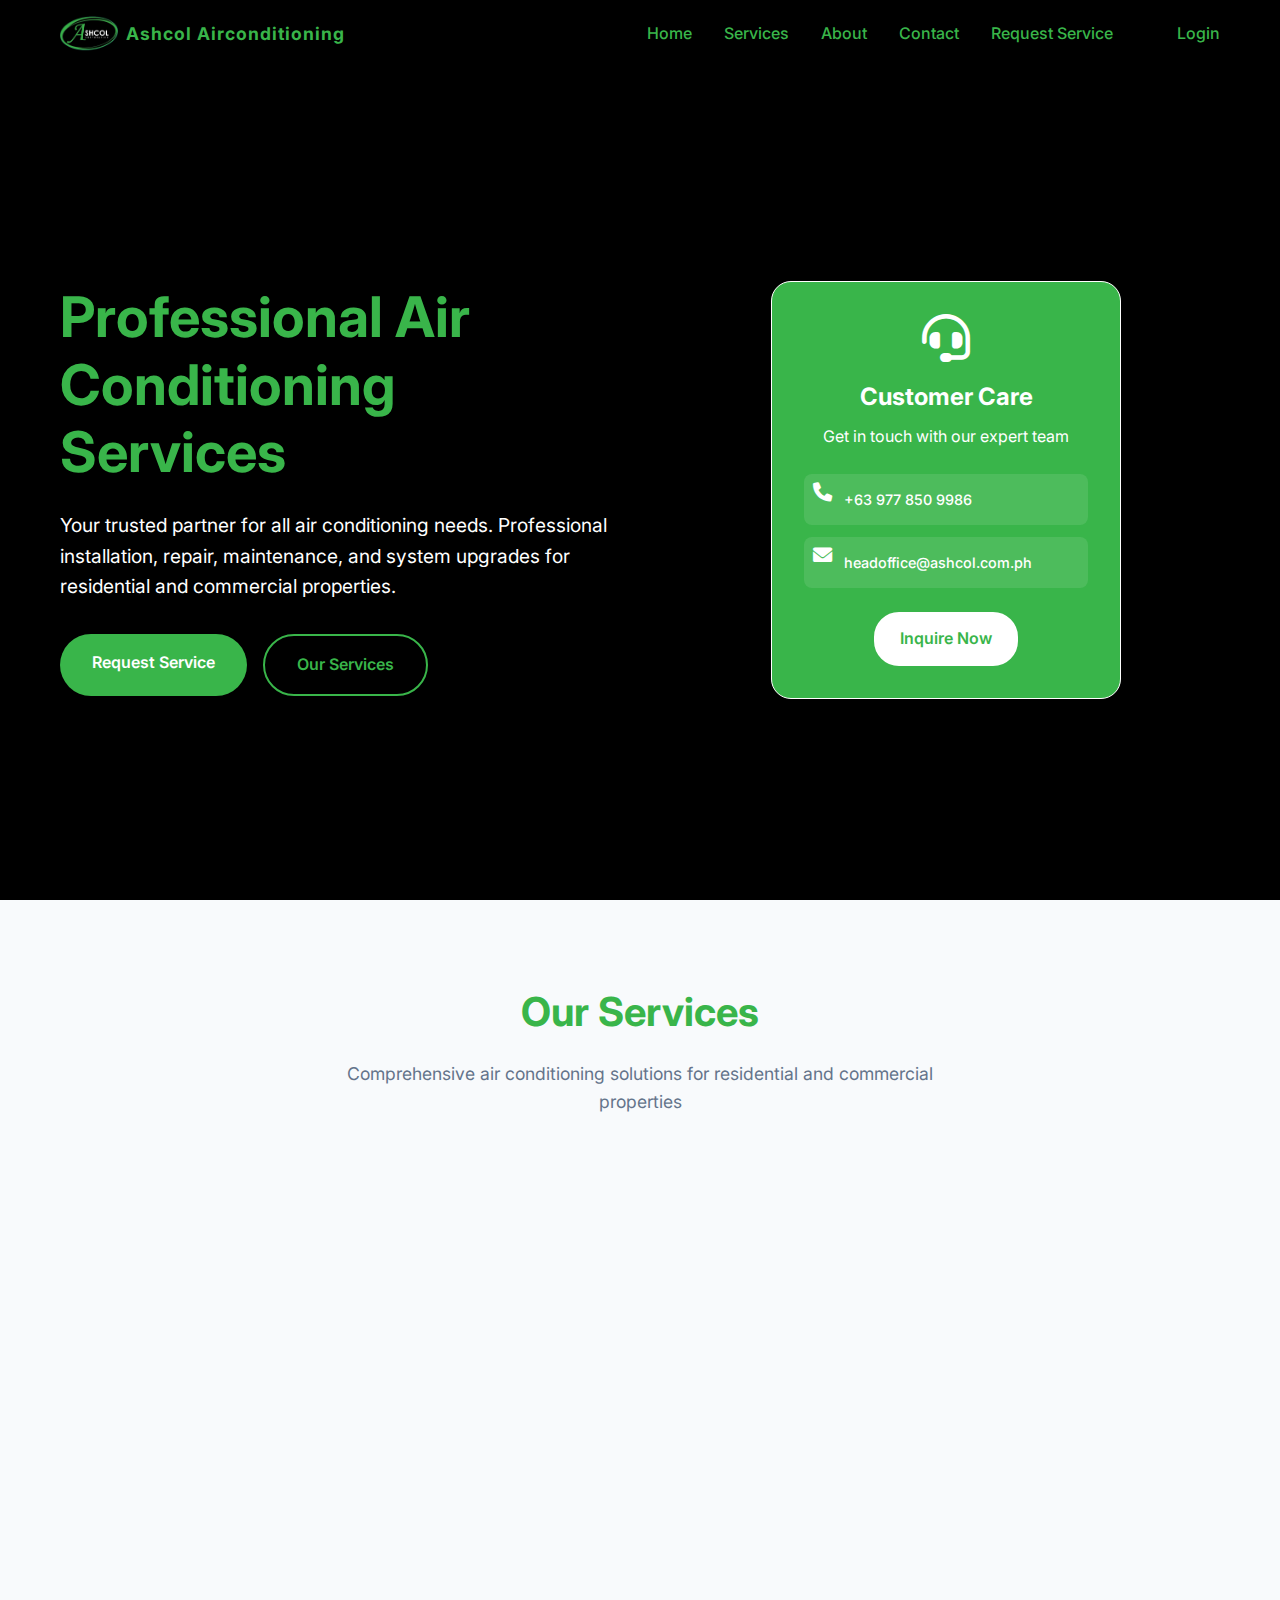
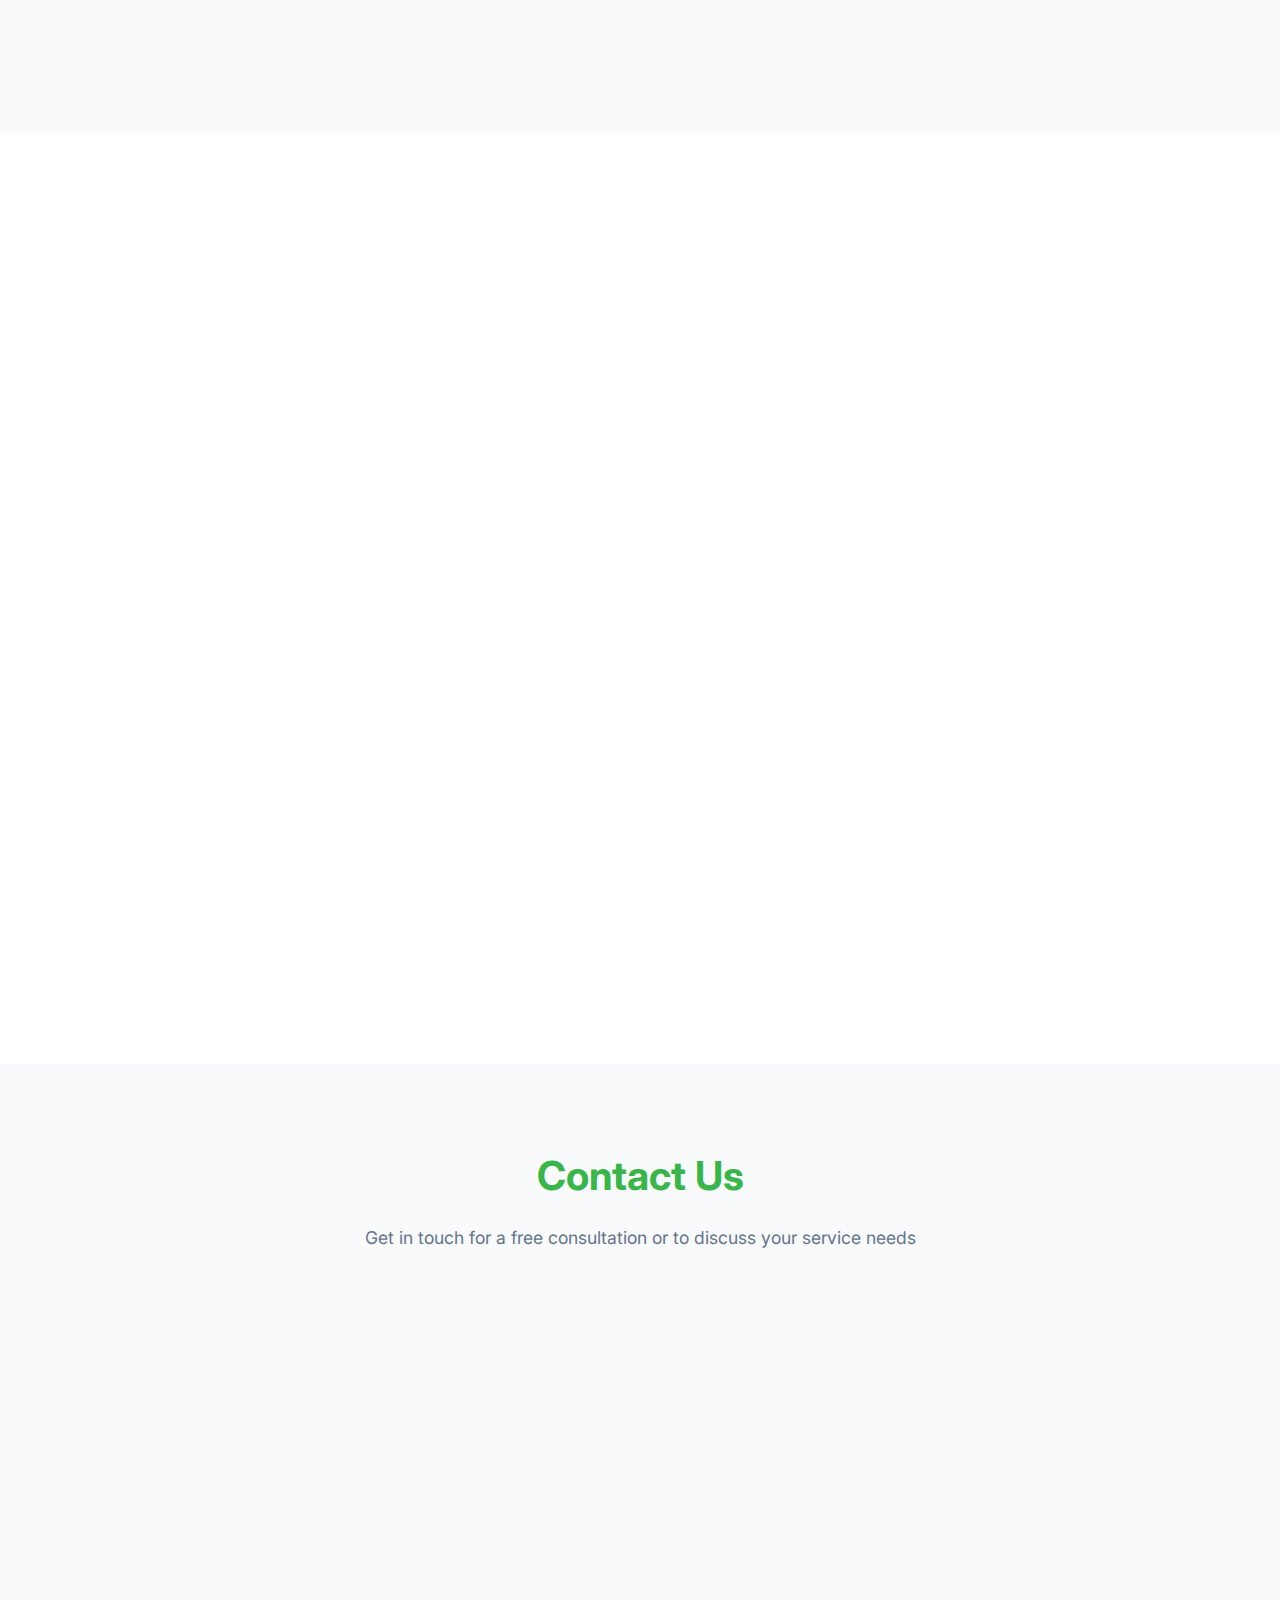
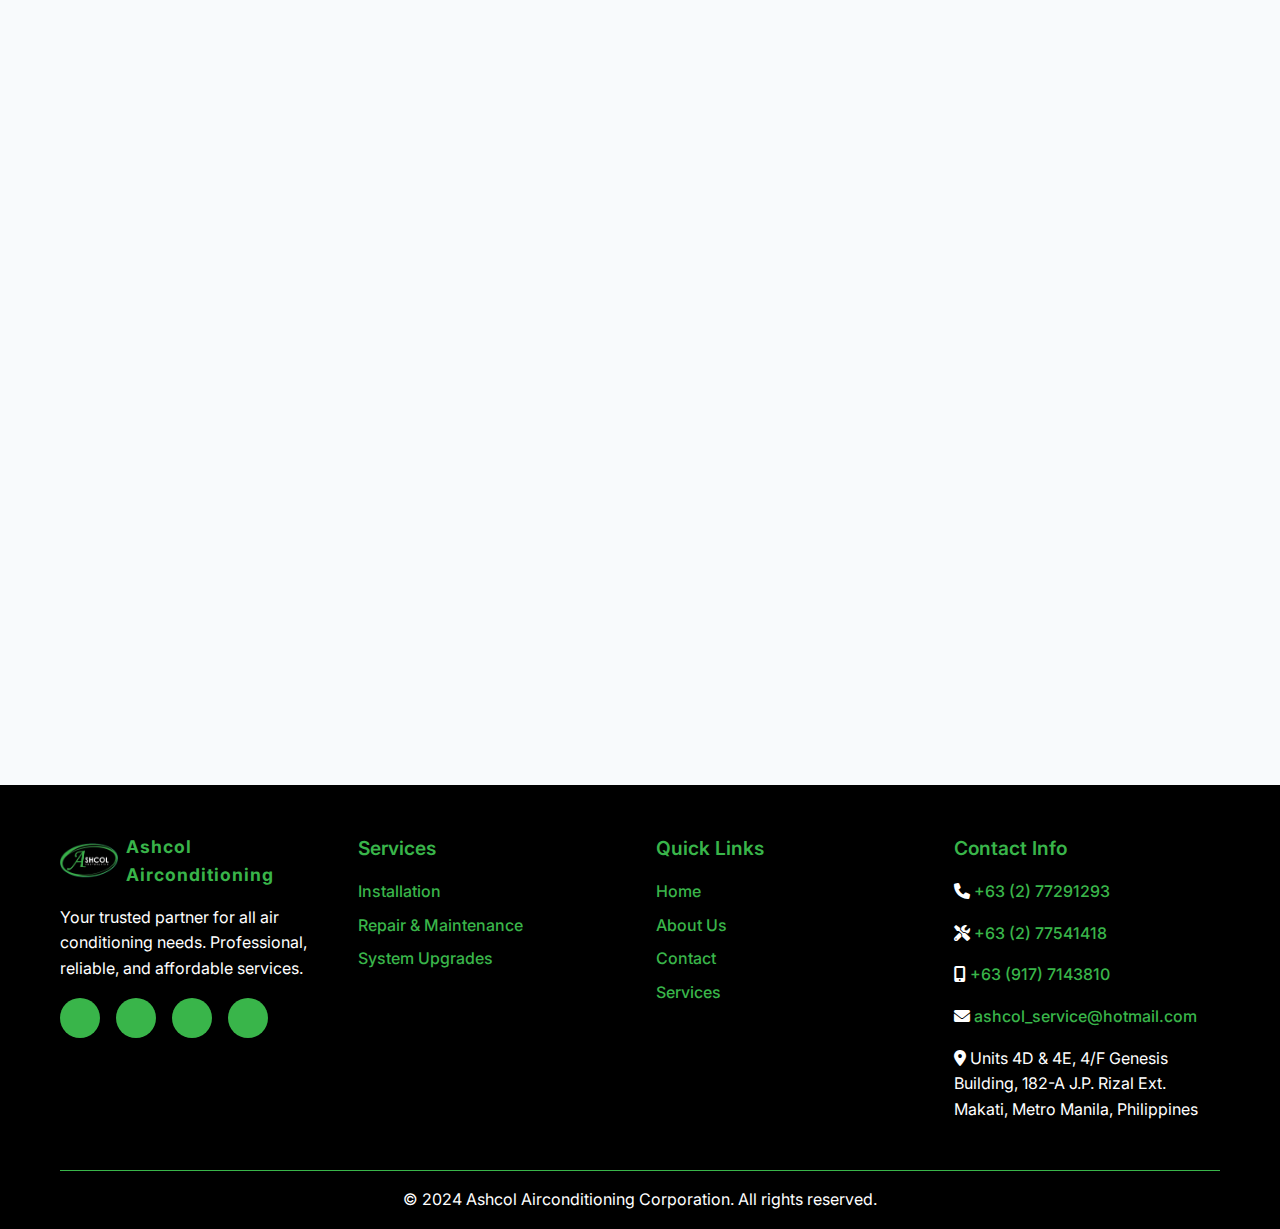
<file: index.html>
<!DOCTYPE html>
<html lang="en">
<head>
    <meta charset="UTF-8">
    <meta name="viewport" content="width=device-width, initial-scale=1.0">
    <title>Ashcol Airconditioning Corporation - Professional AC Services</title>
    
    <!-- SEO Meta Tags -->
    <meta name="description" content="Professional air conditioning services including installation, repair, and maintenance. 24/7 availability for all your AC needs.">
    <meta name="keywords" content="air conditioning, AC repair, AC installation, HVAC services, emergency AC service, air conditioning maintenance">
    <meta name="author" content="Ashcol Airconditioning Corporation">
    
    <!-- Open Graph Meta Tags -->
    <meta property="og:title" content="Ashcol Airconditioning Corporation - Professional AC Services">
    <meta property="og:description" content="Professional air conditioning services including installation, repair, and maintenance. 24/7 availability for all your AC needs.">
    <meta property="og:type" content="website">
    <meta property="og:url" content="https://ashcolac.com">
    <meta property="og:image" content="https://ashcolac.com/og-image.jpg">
    
    <!-- Twitter Card Meta Tags -->
    <meta name="twitter:card" content="summary_large_image">
    <meta name="twitter:title" content="Ashcol Airconditioning Corporation - Professional AC Services">
    <meta name="twitter:description" content="Professional air conditioning services including installation, repair, and maintenance.">
    
    <!-- Favicon -->
    <link rel="icon" type="image/jpeg" href="ash.JPG">
    <!-- <link rel="icon" type="image/svg+xml" href="favicon.svg"> -->
    <!-- <link rel="icon" type="image/png" href="favicon.png"> -->
    
    <!-- Stylesheets -->
    <link rel="stylesheet" href="styles.css">
    <link href="https://cdnjs.cloudflare.com/ajax/libs/font-awesome/6.0.0/css/all.min.css" rel="stylesheet">
    <link href="https://fonts.googleapis.com/css2?family=Inter:wght@300;400;500;600;700&display=swap" rel="stylesheet">
    
    <!-- Preload critical resources -->
    <link rel="preload" href="styles.css" as="style">
    <link rel="preload" href="script.js" as="script">
</head>
<body>
    <!-- Navigation -->
    <nav class="navbar">
        <div class="nav-container">
            <div class="nav-logo">
                <img src="ash.JPG" alt="Ashcol Airconditioning Corporation Logo" class="logo-img">
                <span class="logo-text">Ashcol Airconditioning</span>
            </div>
            <ul class="nav-menu">
                <li class="nav-item">
                    <a href="#home" class="nav-link">Home</a>
                </li>
                <li class="nav-item">
                    <a href="#services" class="nav-link">Services</a>
                </li>
                <li class="nav-item">
                    <a href="#about" class="nav-link">About</a>
                </li>
                <li class="nav-item">
                    <a href="#contact" class="nav-link">Contact</a>
                </li>
                <li class="nav-item">
                    <a href="request.html" class="nav-link">Request Service</a>
                </li>
                <li class="nav-item">
                    
                </li>
                <li class="nav-item">
                    <a href="login.html" class="nav-link">Login</a>
                </li>
            </ul>
            <div class="hamburger">
                <span class="bar"></span>
                <span class="bar"></span>
                <span class="bar"></span>
            </div>
        </div>
    </nav>

    <!-- Hero Section -->
    <section id="home" class="hero">
        <div class="hero-container">
            <div class="hero-content">
                <h1>Professional Air Conditioning Services</h1>
                <p>Your trusted partner for all air conditioning needs. Professional installation, repair, maintenance, and system upgrades for residential and commercial properties.</p>
                <div class="hero-buttons">
                    <a href="request.html" class="btn btn-primary">Request Service</a>
                    <a href="#services" class="btn btn-secondary">Our Services</a>
                </div>
            </div>
            <div class="hero-image">
                <div class="hero-card">
                    <i class="fas fa-headset"></i>
                    <h3>Customer Care</h3>
                    <p>Get in touch with our expert team</p>
                    <div class="contact-options">
                        <a href="tel:+63277291293" class="contact-option">
                            <i class="fas fa-phone"></i>
                            <span>+63 977 850 9986</span>
                        </a>
                        <a href="mailto:headoffice@ashcol.com.ph" class="contact-option">
                            <i class="fas fa-envelope"></i>
                            <span>headoffice@ashcol.com.ph</span>
                        </a>
                    </div>
                    <a href="#contact" class="inquire-btn">Inquire Now</a>
                </div>
            </div>
        </div>
    </section>

    <!-- Services Section -->
    <section id="services" class="services">
        <div class="container">
            <div class="section-header">
                <h2>Our Services</h2>
                <p>Comprehensive air conditioning solutions for residential and commercial properties</p>
            </div>
            <div class="services-grid">
                <div class="service-card">
                    <div class="service-icon">
                        <i class="fas fa-tools"></i>
                    </div>
                    <h3>Installation</h3>
                    <p>Professional installation of new air conditioning systems for homes and businesses.</p>
                    <ul>
                        <li>Residential AC Units</li>
                        <li>Commercial Systems</li>
                        <li>Ductless Mini-Splits</li>
                        <li>Heat Pumps</li>
                    </ul>
                </div>
                <div class="service-card">
                    <div class="service-icon">
                        <i class="fas fa-wrench"></i>
                    </div>
                    <h3>Repair & Maintenance</h3>
                    <p>Expert repair services and preventive maintenance to keep your system running efficiently.</p>
                    <ul>
                        <li>Emergency Repairs</li>
                        <li>Preventive Maintenance</li>
                        <li>System Diagnostics</li>
                        <li>Performance Optimization</li>
                    </ul>
                </div>
                <div class="service-card">
                    <div class="service-icon">
                        <i class="fas fa-cog"></i>
                    </div>
                    <h3>System Upgrades</h3>
                    <p>Upgrade your existing system for better efficiency, comfort, and energy savings.</p>
                    <ul>
                        <li>Energy-Efficient Upgrades</li>
                        <li>Smart Thermostats</li>
                        <li>Air Quality Improvements</li>
                        <li>Zoning Systems</li>
                    </ul>
                </div>
            </div>
        </div>
    </section>

    <!-- About Section -->
    <section id="about" class="about">
        <div class="container">
            <div class="about-content">
                <div class="about-image">
                    <img src="red.jpg" alt="Ashcol Airconditioning Team" style="width:100%;max-width:600px;border-radius:12px;box-shadow:0 2px 12px rgba(0,0,0,0.08);margin-bottom:1.5rem;">
                </div>
                <div class="about-text" style="text-align: justify;">
                    <h2 style="color:#39B54A;font-size:2.5rem;margin-bottom:1.5rem;">ABOUT US</h2>
                    <p><b>ASHCOL Airconditioning Services Corporation</b> is a family run business, located in Units 4D, 4E and 4F Genesis Building 182-A 19th Avenue Brgy East Rembo Makati City 1216. It was founded in 2014 and the company name ASHCOL has been formed from the names of the two lovely daughters Ashanti and Coleene.</p>
                    <p>Amado's wife; Patt, who has more than 5 years of experience being a Customer Service Representative and IT Service Desk Analyst in the Call Center Industry decided to team up with his husband to head the Customer Service and Accounting Department.</p>
                    <p>They gather their best technical team to ensure that together they will combine sales and marketing plus customer service and technical skills to provide a relation based customer service for a win-win situation for both parties.</p>
                    <p>The couple came up with this tag line "Keeping YOU Cool" because they believe that if you give the right comfort that people deserve, then hopefully you will never have an unhappy customer".</p>
                    <a href="#" class="btn btn-primary" style="margin-top:1.5rem;">READ MORE</a>
                </div>
            </div>
        </div>
    </section>

    <!-- Contact Section -->
    <section id="contact" class="contact">
        <div class="container">
            <div class="section-header">
                <h2>Contact Us</h2>
                <p>Get in touch for a free consultation or to discuss your service needs</p>
            </div>
            <div class="contact-content">
                <div class="contact-info">
                    <div class="contact-item">
                        <i class="fas fa-phone"></i>
                        <div>
                            <h3>Customer Hotline</h3>
                            <p><a href="tel:+63277291293">+63 (2) 77291293</a></p>
                        </div>
                    </div>
                    <div class="contact-item">
                        <i class="fas fa-tools"></i>
                        <div>
                            <h3>Service / Technical Department</h3>
                            <p><a href="tel:+63277541418">+63 (2) 77541418</a></p>
                        </div>
                    </div>
                    <div class="contact-item">
                        <i class="fas fa-mobile-alt"></i>
                        <div>
                            <h3>Mobile Numbers</h3>
                            <p><a href="tel:+639177143810">+63 (917) 7143810</a> (Globe)</p>
                            <p><a href="tel:+639088950849">+63 (908) 8950849</a> (Smart)</p>
                        </div>
                    </div>
                    <div class="contact-item">
                        <i class="fas fa-headset"></i>
                        <div>
                            <h3>Express Assist</h3>
                            <p><a href="tel:+63279590289">+63 (2) 79590289</a></p>
                        </div>
                    </div>
                    <div class="contact-item">
                        <i class="fas fa-building"></i>
                        <div>
                            <h3>Installation/Survey Department</h3>
                            <p><a href="tel:+63279457362">+63 (2) 79457362</a> (Telefax)</p>
                        </div>
                    </div>
                    <div class="contact-item">
                        <i class="fas fa-mobile-alt"></i>
                        <div>
                            <h3>Installation Mobile Numbers</h3>
                            <p><a href="tel:+639175062090">+63 (917) 5062090</a> (Globe)</p>
                            <p><a href="tel:+639175054925">+63 (917) 5054925</a> (Globe)</p>
                            <p><a href="tel:+639255833746">+63 (925) 5833746</a> (Sun)</p>
                            <p><a href="tel:+639985664801">+63 (998) 5664801</a> (Smart)</p>
                        </div>
                    </div>
                    <div class="contact-item">
                        <i class="fas fa-envelope"></i>
                        <div>
                            <h3>Email</h3>
                            <p><a href="mailto:ashcol_service@hotmail.com">ashcol_service@hotmail.com</a></p>
                            <p><a href="mailto:ashanticoleene_airconditioning@hotmail.com">ashanticoleene_airconditioning@hotmail.com</a></p>
                        </div>
                    </div>
                    <div class="contact-item">
                        <i class="fas fa-map-marker-alt"></i>
                        <div>
                            <h3>Address</h3>
                            <p>Units 4D & 4E, 4/F Genesis Building, 182-A J.P. Rizal Ext. 

                                Makati, Metro Manila, Philippines</p>
                           
                        </div>
                    </div>
                    <div class="contact-item">
                        <i class="fas fa-clock"></i>
                        <div>
                            <h3>Business Hours</h3>
                            <p>Monday - Sunday</p>
                            <p>8:00 AM - 7:00 PM (Including Holidays)</p>
                          
                        </div>
                    </div>
                </div>
                <div class="contact-form">
                    <form id="contactForm">
                        <div class="form-group">
                            <input type="text" id="name" name="name" placeholder="Your Name" required>
                        </div>
                        <div class="form-group">
                            <input type="email" id="email" name="email" placeholder="Your Email" required>
                        </div>
                        <div class="form-group">
                            <input type="tel" id="phone" name="phone" placeholder="Your Phone" required>
                        </div>
                        <div class="form-group">
                            <select id="service" name="service" required>
                                <option value="">Select Service</option>
                                <option value="installation">Installation</option>
                                <option value="repair">Repair</option>
                                <option value="maintenance">Maintenance</option>
                                <option value="consultation">Consultation</option>
                                <option value="other">Other</option>
                            </select>
                        </div>
                        <div class="form-group">
                            <textarea id="message" name="message" placeholder="Describe your needs..." rows="5" required></textarea>
                        </div>
                        <button type="submit" class="btn btn-primary">Send Message</button>
                    </form>
                </div>
            </div>
        </div>
    </section>

    <!-- Footer -->
    <footer class="footer">
        <div class="container">
            <div class="footer-content">
                <div class="footer-section">
                    <div class="footer-logo">
                        <img src="ash.JPG" alt="Ashcol Airconditioning Corporation Logo" class="logo-img">
                        <span class="logo-text">Ashcol Airconditioning</span>
                    </div>
                    <p>Your trusted partner for all air conditioning needs. Professional, reliable, and affordable services.</p>
                    <div class="social-links">
                        <a href="https://www.facebook.com/AshcolCorp" class="facebook" target="_blank" rel="noopener"><i class="fab fa-facebook"></i></a>
                        <a href="#" class="twitter"><i class="fab fa-twitter"></i></a>
                        <a href="#" class="instagram"><i class="fab fa-instagram"></i></a>
                        <a href="#" class="linkedin"><i class="fab fa-linkedin"></i></a>
                    </div>
                </div>
                <div class="footer-section">
                    <h3>Services</h3>
                    <ul>
                        <li><a href="#services">Installation</a></li>
                        <li><a href="#services">Repair & Maintenance</a></li>
                        <li><a href="#services">System Upgrades</a></li>
                    </ul>
                </div>
                <div class="footer-section">
                    <h3>Quick Links</h3>
                    <ul>
                        <li><a href="#home">Home</a></li>
                        <li><a href="#about">About Us</a></li>
                        <li><a href="#contact">Contact</a></li>
                        <li><a href="#services">Services</a></li>
                    </ul>
                </div>
                <div class="footer-section">
                    <h3>Contact Info</h3>
                    <p><i class="fas fa-phone"></i> <a href="tel:+63277291293">+63 (2) 77291293</a></p>
                    <p><i class="fas fa-tools"></i> <a href="tel:+63277541418">+63 (2) 77541418</a></p>
                    <p><i class="fas fa-mobile-alt"></i> <a href="tel:+639177143810">+63 (917) 7143810</a></p>
                    <p><i class="fas fa-envelope"></i> <a href="mailto:ashcol_service@hotmail.com">ashcol_service@hotmail.com</a></p>
                    <p><i class="fas fa-map-marker-alt"></i> Units 4D & 4E, 4/F Genesis Building, 182-A J.P. Rizal Ext. 

                        Makati, Metro Manila, Philippines</p>
                </div>
            </div>
            <div class="footer-bottom">
                <p>&copy; 2024 Ashcol Airconditioning Corporation. All rights reserved.</p>
            </div>
        </div>
    </footer>

    <script src="script.js"></script>
    <script>
        // Show admin link if ?admin=1 in URL
        document.addEventListener('DOMContentLoaded', function() {
            if(window.location.search.includes('admin=1')) {
                var adminLink = document.createElement('a');
                adminLink.href = 'admin.html';
                adminLink.textContent = 'Admin Dashboard';
                adminLink.style.marginLeft = '2rem';
                adminLink.style.color = '#39B54A';
                document.querySelector('.footer-bottom p').appendChild(adminLink);
            }
        });
    </script>
</body>
</html>
</file>
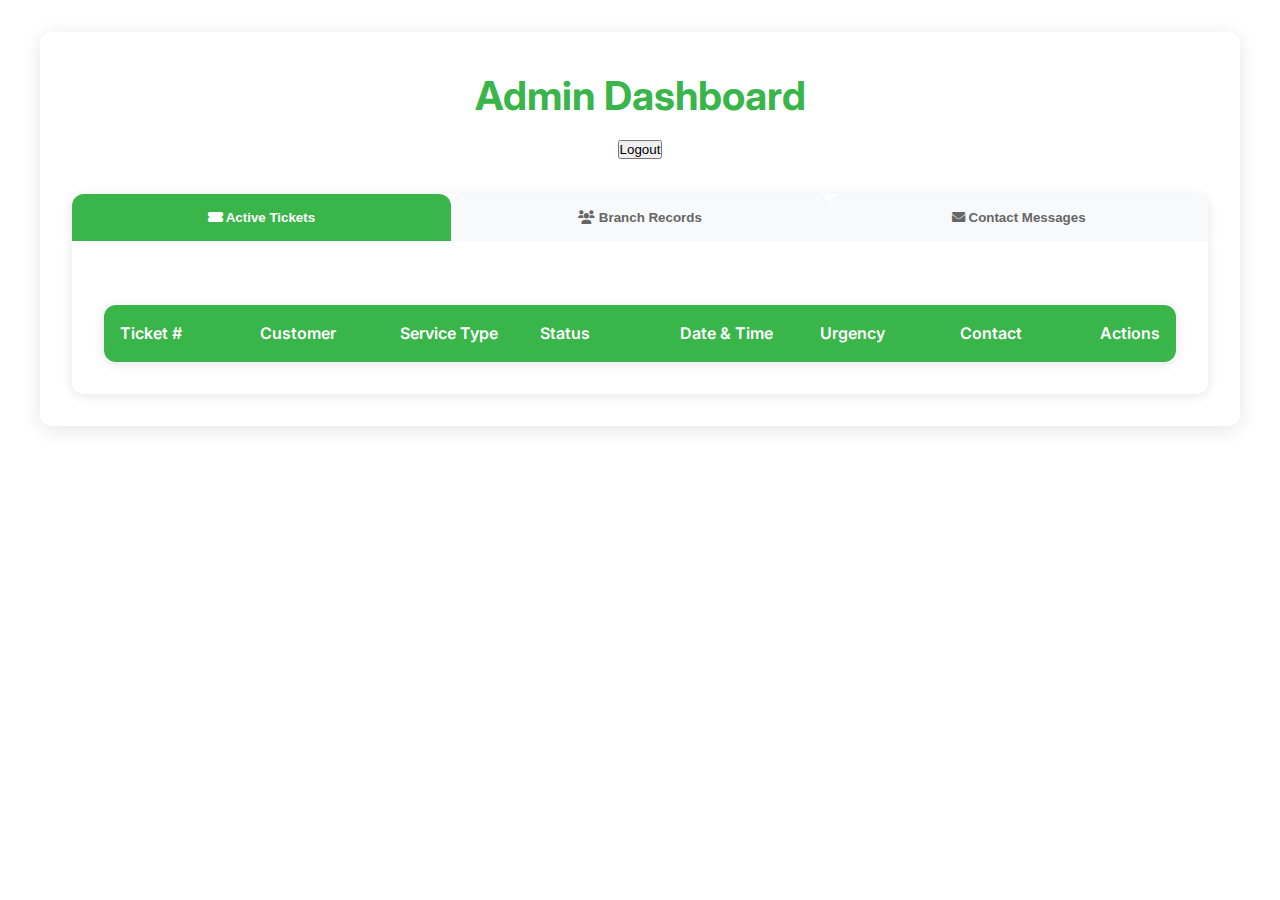
<file: admin.html>
<!DOCTYPE html>
<html lang="en">
<head>
    <meta charset="UTF-8">
    <meta name="viewport" content="width=device-width, initial-scale=1.0">
    <title>Admin Dashboard - Ashcol Airconditioning Corporation</title>
    <link rel="stylesheet" href="styles.css">
    <link href="https://cdnjs.cloudflare.com/ajax/libs/font-awesome/6.0.0/css/all.min.css" rel="stylesheet">
    <link href="https://fonts.googleapis.com/css2?family=Inter:wght@300;400;500;600;700&display=swap" rel="stylesheet">
    <style>
        /* Add your admin-specific styles here or keep as before */
        .admin-container { max-width: 1200px; margin: 2rem auto; padding: 2rem; background: #fff; border-radius: 12px; box-shadow: 0 4px 20px rgba(0,0,0,0.1); }
        .admin-header { text-align: center; margin-bottom: 2rem; }
        .admin-header h1 { color: #39B54A; font-size: 2.5rem; margin-bottom: 0.5rem; }
        .admin-header p { color: #666; font-size: 1.1rem; }
        .admin-tabs { display: flex; background: white; border-radius: 12px 12px 0 0; box-shadow: 0 2px 12px rgba(0,0,0,0.1); margin-bottom: 0; }
        .tab-button { flex: 1; padding: 1rem; border: none; background: #f8f9fa; color: #666; font-weight: 600; cursor: pointer; transition: all 0.3s ease; border-radius: 12px 12px 0 0; }
        .tab-button.active { background: #39B54A; color: white; }
        .tab-content { display: none; background: white; border-radius: 0 0 12px 12px; box-shadow: 0 2px 12px rgba(0,0,0,0.1); padding: 2rem; }
        .tab-content.active { display: block; }
        .admin-table { background: white; border-radius: 12px; box-shadow: 0 2px 12px rgba(0,0,0,0.1); overflow: hidden; margin-top: 2rem; }
        .table-header, .table-row { display: grid; grid-template-columns: repeat(7, 1fr) auto; gap: 1rem; align-items: center; }
        .table-header { background: #39B54A; color: white; padding: 1rem; font-weight: 600; }
        .table-row { padding: 1rem; border-bottom: 1px solid #e1e5e9; }
        .table-row:last-child { border-bottom: none; }
        .status-badge { padding: 0.25rem 0.75rem; border-radius: 20px; font-size: 0.875rem; font-weight: 600; text-align: center; }
        .status-unread { background: #fff3cd; color: #856404; font-weight: 700; }
        .status-read { background: #d1ecf1; color: #0c5460; }
        .status-replied { background: #d4edda; color: #155724; }
        .unread-message { background: #fffbf0; border-left: 4px solid #ffc107; }
        .unread-message:hover { background: #fff8e1; }
        .action-buttons { display: flex; gap: 0.5rem; flex-wrap: wrap; }
        .btn-small { padding: 0.25rem 0.5rem; border: none; border-radius: 4px; cursor: pointer; font-size: 0.75rem; transition: background-color 0.3s ease; }
        .btn-view { background: #17a2b8; color: white; }
        .btn-progress { background: #ffc107; color: #212529; }
        .btn-complete { background: #28a745; color: white; }
        .btn-branch { background: #6f42c1; color: white; }
        .btn-delete { background: #dc3545; color: white; }
        .btn-view:hover, .btn-progress:hover, .btn-complete:hover, .btn-branch:hover, .btn-delete:hover { opacity: 0.8; }
        .no-tickets, .no-messages { text-align: center; padding: 3rem; color: #666; }
        .no-tickets i, .no-messages i { font-size: 4rem; color: #e1e5e9; margin-bottom: 1rem; }
        .modal { display: none; position: fixed; z-index: 1000; left: 0; top: 0; width: 100%; height: 100%; background-color: rgba(0,0,0,0.5); }
        .modal-content { background-color: white; margin: 5% auto; padding: 2rem; border-radius: 12px; width: 90%; max-width: 600px; max-height: 80vh; overflow-y: auto; }
        .modal-header { display: flex; justify-content: space-between; align-items: center; margin-bottom: 1rem; padding-bottom: 1rem; border-bottom: 1px solid #e1e5e9; }
        .close { color: #aaa; font-size: 28px; font-weight: bold; cursor: pointer; }
        .close:hover { color: #000; }
        .ticket-details, #messageDetails { display: grid; gap: 1rem; }
        .detail-row { display: grid; grid-template-columns: 1fr 2fr; gap: 1rem; }
    </style>
</head>
<body>
    <div class="admin-container">
        <div class="admin-header">
            <h1>Admin Dashboard</h1>
            <button id="logoutBtn" class="logout-btn">Logout</button>
        </div>
        <div class="admin-tabs">
            <button class="tab-button active" onclick="showTab('tickets', event)"><i class="fas fa-ticket-alt"></i> Active Tickets</button>
            <button class="tab-button" onclick="showTab('records', event)"><i class="fas fa-users"></i> Branch Records</button>
            <button class="tab-button" onclick="showTab('messages', event)"><i class="fas fa-envelope"></i> Contact Messages</button>
        </div>
        <div id="ticketsTab" class="tab-content active">
            <div class="admin-table">
                <div class="table-header">
                    <div>Ticket #</div><div>Customer</div><div>Service Type</div><div>Status</div><div>Date & Time</div><div>Urgency</div><div>Contact</div><div>Actions</div>
                </div>
                <div id="adminTableBody"></div>
            </div>
        </div>
        <div id="recordsTab" class="tab-content">
            <div id="branchFolders"></div>
        </div>
        <div id="messagesTab" class="tab-content">
            <div class="admin-table">
                <div class="table-header">
                    <div>Date & Time</div><div>Name</div><div>Email</div><div>Phone</div><div>Service</div><div>Status</div><div>Actions</div>
                </div>
                <div id="messagesTableBody"></div>
            </div>
        </div>
    </div>
    <div id="ticketModal" class="modal">
        <div class="modal-content">
            <div class="modal-header">
                <h2>Ticket Details</h2>
                <span class="close" onclick="closeModal()">&times;</span>
            </div>
            <div id="ticketDetails" class="ticket-details"></div>
        </div>
    </div>
    <div id="messageModal" class="modal">
        <div class="modal-content">
            <div class="modal-header">
                <h2>Contact Message Details</h2>
                <span class="close" onclick="closeMessageModal()">&times;</span>
            </div>
            <div id="messageDetails"></div>
        </div>
    </div>
    <script src="admin.js"></script>
    <script>
    // Add any additional inline JS for tab switching, modal, etc. here if needed
    </script>
</body>
</html>
</file>
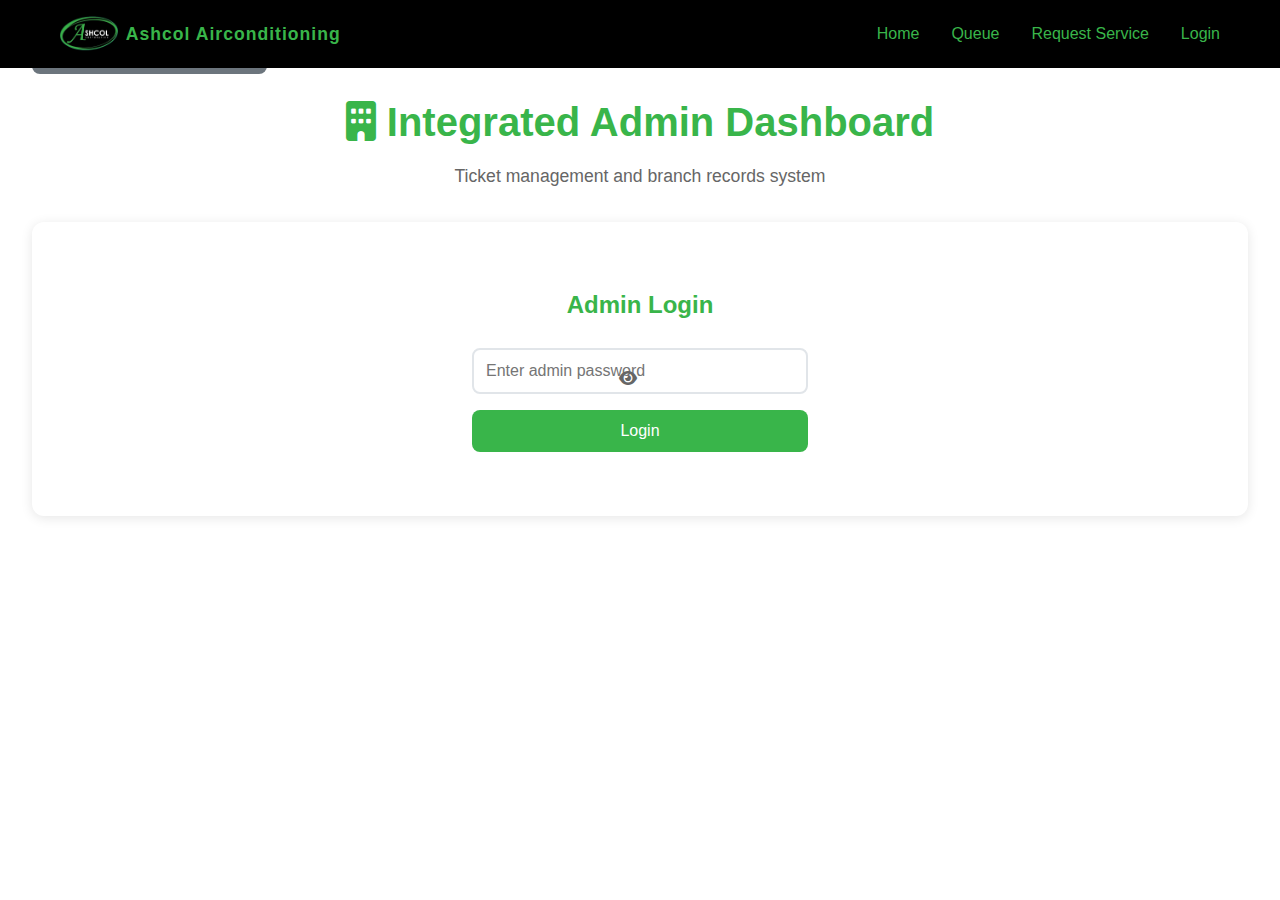
<file: admin_integrated.html>
<!DOCTYPE html>
<html lang="en">
<head>
    <meta charset="UTF-8">
    <meta name="viewport" content="width=device-width, initial-scale=1.0">
    <title>Integrated Admin Dashboard - Ashcol Airconditioning Corporation</title>
    
    <!-- Favicon -->
    <link rel="icon" type="image/jpeg" href="ash.JPG">
    
    <!-- Stylesheets -->
    <link rel="stylesheet" href="styles.css">
    <link href="https://cdnjs.cloudflare.com/ajax/libs/font-awesome/6.0.0/css/all.min.css" rel="stylesheet">
    
    <style>
        .admin-container {
            max-width: 1400px;
            margin: 2rem auto;
            padding: 2rem;
        }
        
        .admin-header {
            text-align: center;
            margin-bottom: 2rem;
        }
        
        .admin-header h1 {
            color: #39B54A;
            font-size: 2.5rem;
            margin-bottom: 0.5rem;
        }
        
        .admin-header p {
            color: #666;
            font-size: 1.1rem;
        }
        
        .back-link {
            display: inline-block;
            background: #6c757d;
            color: white;
            padding: 0.5rem 1rem;
            text-decoration: none;
            border-radius: 8px;
            margin-bottom: 1rem;
            transition: background-color 0.3s ease;
        }
        
        .back-link:hover {
            background: #5a6268;
        }
        
        #adminApp {
            background: white;
            border-radius: 12px;
            box-shadow: 0 2px 12px rgba(0,0,0,0.1);
            padding: 2rem;
        }
        
        .login-form {
            max-width: 400px;
            margin: 0 auto;
            padding: 2rem;
        }
        
        .login-form h2 {
            color: #39B54A;
            text-align: center;
            margin-bottom: 1.5rem;
        }
        
        .login-form input {
            width: 100%;
            padding: 0.75rem;
            border: 2px solid #e1e5e9;
            border-radius: 8px;
            font-size: 1rem;
            margin-bottom: 1rem;
        }
        
        .login-form input:focus {
            outline: none;
            border-color: #39B54A;
        }
        
        .login-form button {
            width: 100%;
            background: #39B54A;
            color: white;
            border: none;
            padding: 0.75rem;
            border-radius: 8px;
            font-size: 1rem;
            cursor: pointer;
            transition: background-color 0.3s ease;
        }
        
        .login-form button:hover {
            background: #2d8f3a;
        }
        
        .error-msg {
            background: #f8d7da;
            color: #721c24;
            padding: 0.75rem;
            border-radius: 8px;
            margin-bottom: 1rem;
            text-align: center;
        }
        
        .admin-container {
            max-width: 1400px;
            margin: 0 auto;
        }
        
        .admin-header {
            text-align: center;
            margin-bottom: 2rem;
        }
        
        .admin-header h1 {
            color: #39B54A;
            font-size: 2.5rem;
            margin-bottom: 0.5rem;
        }
        
        .logout-btn {
            background: #dc3545;
            color: white;
            border: none;
            padding: 0.5rem 1rem;
            border-radius: 8px;
            cursor: pointer;
            font-size: 0.875rem;
            transition: background-color 0.3s ease;
        }
        
        .logout-btn:hover {
            background: #c82333;
        }
        
        .search-bar {
            width: 100%;
            padding: 0.75rem;
            border: 2px solid #e1e5e9;
            border-radius: 8px;
            font-size: 1rem;
            margin-bottom: 1rem;
        }
        
        .search-bar:focus {
            outline: none;
            border-color: #39B54A;
        }
        
        .customer-table {
            width: 100%;
            border-collapse: collapse;
            margin-top: 1rem;
        }
        
        .customer-table th,
        .customer-table td {
            padding: 0.75rem;
            text-align: left;
            border-bottom: 1px solid #dee2e6;
        }
        
        .customer-table th {
            background: #f8f9fa;
            font-weight: 600;
        }
        
        @media (max-width: 768px) {
            .admin-container {
                margin: 1rem;
                padding: 1rem;
            }
            
            .customer-table {
                font-size: 0.875rem;
            }
            
            .customer-table th,
            .customer-table td {
                padding: 0.5rem;
            }
        }
    </style>
</head>
<body>
    <!-- Navigation -->
    <nav class="navbar">
        <div class="nav-container">
            <div class="nav-logo">
                <img src="ash.JPG" alt="Ashcol Airconditioning Corporation Logo" class="logo-img">
                <span class="logo-text">Ashcol Airconditioning</span>
            </div>
            <ul class="nav-menu">
                <li class="nav-item">
                    <a href="AshcolHome.html" class="nav-link">Home</a>
                </li>
                <li class="nav-item">
                    <a href="queue.html" class="nav-link">Queue</a>
                </li>
                <li class="nav-item">
                    <a href="request.html" class="nav-link">Request Service</a>
                </li>
                <li class="nav-item">
                    <a href="login.html" class="nav-link">Login</a>
                </li>
            </ul>
        </div>
    </nav>

    <div class="admin-container">
        <a href="admin.html" class="back-link">
            <i class="fas fa-arrow-left"></i> Back to Admin Dashboard
        </a>
        
        <div class="admin-header">
            <h1><i class="fas fa-building"></i> Integrated Admin Dashboard</h1>
            <p>Ticket management and branch records system</p>
        </div>
        
        <div id="adminApp">
            <!-- Admin interface will be loaded here by admin.js -->
        </div>
    </div>

    <script src="admin.js"></script>
</body>
</html>
</file>
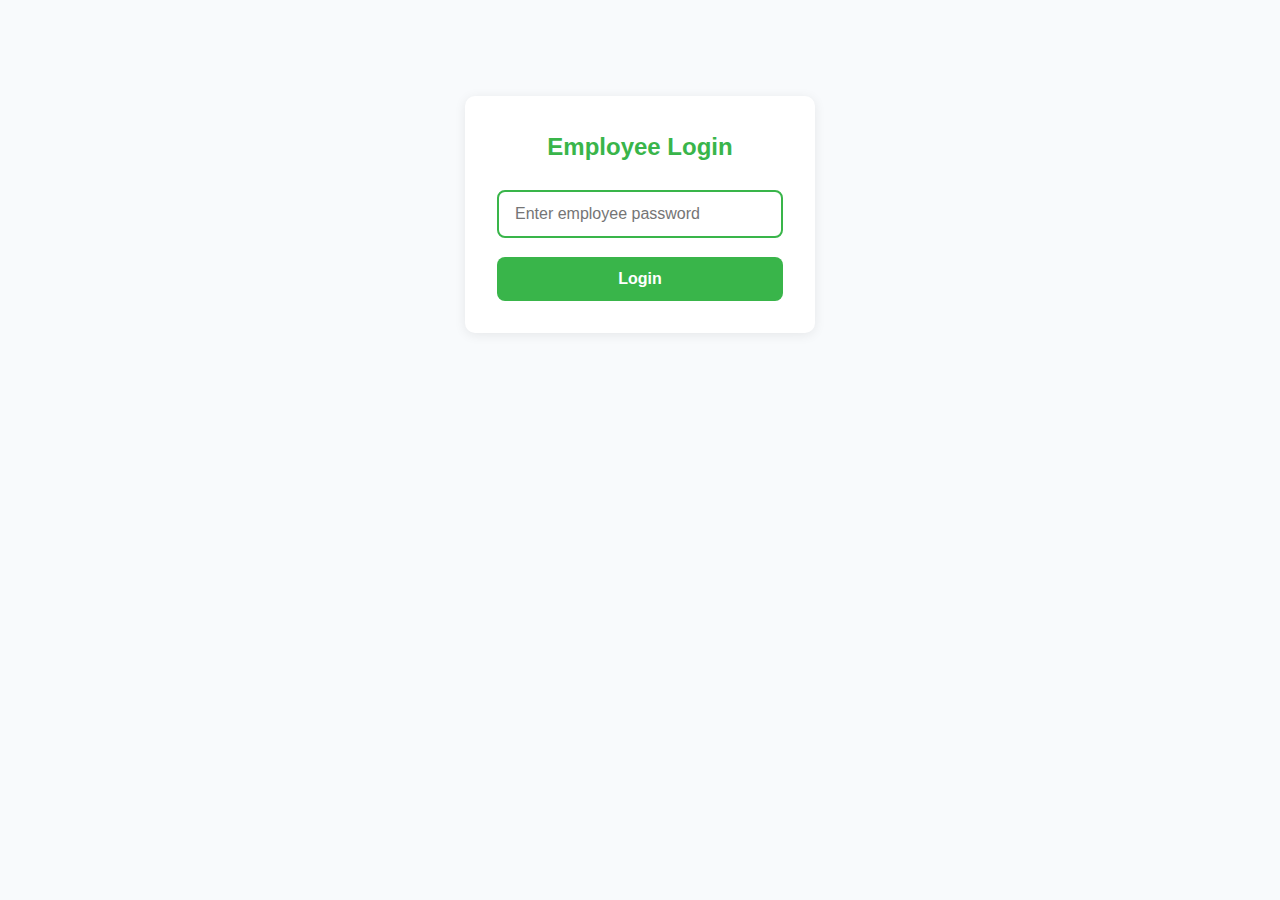
<file: employee.html>
<!DOCTYPE html>
<html lang="en">
<head>
  <meta charset="UTF-8">
  <meta name="viewport" content="width=device-width, initial-scale=1.0">
  <title>Employee Dashboard - Ashcol Airconditioning</title>
  <link rel="stylesheet" href="styles.css">
  <style>
    body { background: #f8fafc; }
    .employee-container { max-width: 600px; margin: 3rem auto; background: #fff; border-radius: 12px; box-shadow: 0 2px 16px rgba(0,0,0,0.07); padding: 2rem; }
    .login-form { max-width: 350px; margin: 6rem auto; background: #fff; border-radius: 10px; box-shadow: 0 2px 12px rgba(0,0,0,0.08); padding: 2rem; }
    .login-form input { width: 100%; padding: 0.8rem 1rem; border: 2px solid #39B54A; border-radius: 8px; margin-bottom: 1.2rem; font-size: 1rem; }
    .login-form button { width: 100%; background: #39B54A; color: #fff; border: none; border-radius: 8px; padding: 0.8rem; font-weight: 600; font-size: 1rem; cursor: pointer; }
    .login-form button:hover { background: #2e9e3e; }
    .error-msg { color: #ef4444; margin-bottom: 1rem; text-align: center; }
  </style>
</head>
<body>
  <div id="employeeApp"></div>
  <script src="employee.js"></script>
</body>
</html>
</file>
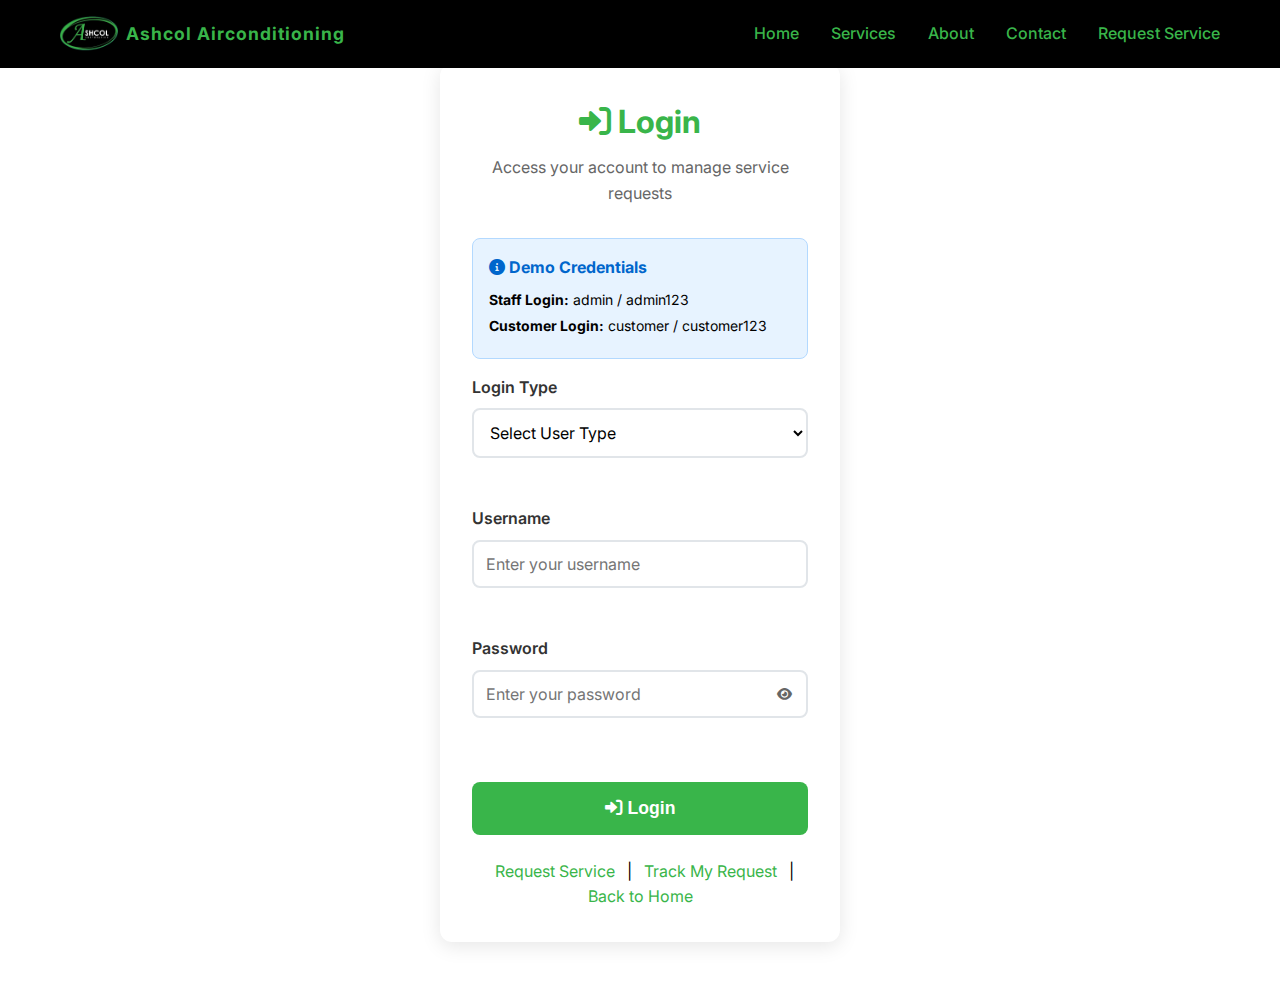
<file: login.html>
<!DOCTYPE html>
<html lang="en">
<head>
    <meta charset="UTF-8">
    <meta name="viewport" content="width=device-width, initial-scale=1.0">
    <title>Login - Ashcol Airconditioning Corporation</title>
    
    <!-- SEO Meta Tags -->
    <meta name="description" content="Login to access your account and manage service requests.">
    <meta name="keywords" content="login, customer portal, staff portal">
    <meta name="author" content="Ashcol Airconditioning Corporation">
    
    <!-- Favicon -->
    <link rel="icon" type="image/jpeg" href="ash.JPG">
    
    <!-- Stylesheets -->
    <link rel="stylesheet" href="styles.css">
    <link href="https://cdnjs.cloudflare.com/ajax/libs/font-awesome/6.0.0/css/all.min.css" rel="stylesheet">
    <link href="https://fonts.googleapis.com/css2?family=Inter:wght@300;400;500;600;700&display=swap" rel="stylesheet">
    
    <style>
        .login-container {
            max-width: 400px;
            margin: 4rem auto;
            padding: 2rem;
            background: white;
            border-radius: 12px;
            box-shadow: 0 4px 20px rgba(0,0,0,0.1);
        }
        
        .login-header {
            text-align: center;
            margin-bottom: 2rem;
        }
        
        .login-header h1 {
            color: #39B54A;
            font-size: 2rem;
            margin-bottom: 0.5rem;
        }
        
        .login-header p {
            color: #666;
            font-size: 1rem;
        }
        
        .login-form {
            display: flex;
            flex-direction: column;
            gap: 1.5rem;
        }
        
        .form-group {
            display: flex;
            flex-direction: column;
        }
        
        .form-group label {
            font-weight: 600;
            margin-bottom: 0.5rem;
            color: #333;
        }
        
        .form-group input,
        .form-group select {
            padding: 0.75rem;
            border: 2px solid #e1e5e9;
            border-radius: 8px;
            font-size: 1rem;
            transition: border-color 0.3s ease;
        }
        
        .form-group input:focus,
        .form-group select:focus {
            outline: none;
            border-color: #39B54A;
        }
        
        /* Password field wrapper styles */
        .password-wrapper {
            position: relative;
            display: flex;
            align-items: center;
        }
        
        .password-wrapper input {
            flex: 1;
            padding-right: 3rem;
        }
        
        .password-toggle {
            position: absolute;
            right: 0.75rem;
            top: 50%;
            transform: translateY(-50%);
            background: none;
            border: none;
            color: #666;
            cursor: pointer;
            padding: 0.25rem;
            border-radius: 4px;
            transition: color 0.3s ease;
        }
        
        .password-toggle:hover {
            color: #39B54A;
        }
        
        .password-toggle:focus {
            outline: none;
            color: #39B54A;
        }
        
        .login-btn {
            background: #39B54A;
            color: white;
            padding: 1rem;
            border: none;
            border-radius: 8px;
            font-size: 1.1rem;
            font-weight: 600;
            cursor: pointer;
            transition: background-color 0.3s ease;
            margin-top: 1rem;
        }
        
        .login-btn:hover {
            background: #2d8f3a;
        }
        
        .login-links {
            text-align: center;
            margin-top: 1.5rem;
        }
        
        .login-links a {
            color: #39B54A;
            text-decoration: none;
            margin: 0 0.5rem;
        }
        
        .login-links a:hover {
            text-decoration: underline;
        }
        
        .error-message {
            background: #f8d7da;
            color: #721c24;
            padding: 0.75rem;
            border-radius: 8px;
            margin-bottom: 1rem;
            display: none;
        }
        
        .success-message {
            background: #d4edda;
            color: #155724;
            padding: 0.75rem;
            border-radius: 8px;
            margin-bottom: 1rem;
            display: none;
        }
        
        .demo-credentials {
            background: #e7f3ff;
            border: 1px solid #b3d9ff;
            border-radius: 8px;
            padding: 1rem;
            margin-bottom: 1rem;
        }
        
        .demo-credentials h4 {
            color: #0066cc;
            margin-bottom: 0.5rem;
        }
        
        .demo-credentials p {
            margin: 0.25rem 0;
            font-size: 0.875rem;
        }
    </style>
</head>
<body>
    <!-- Navigation -->
    <nav class="navbar">
        <div class="nav-container">
            <div class="nav-logo">
                <img src="ash.JPG" alt="Ashcol Airconditioning Corporation Logo" class="logo-img">
                <span class="logo-text">Ashcol Airconditioning</span>
            </div>
            <ul class="nav-menu">
                <li class="nav-item">
                    <a href="index.html" class="nav-link">Home</a>
                </li>
                <li class="nav-item">
                    <a href="index.html#services" class="nav-link">Services</a>
                </li>
                <li class="nav-item">
                    <a href="index.html#about" class="nav-link">About</a>
                </li>
                <li class="nav-item">
                    <a href="index.html#contact" class="nav-link">Contact</a>
                </li>
                <li class="nav-item">
                    <a href="request.html" class="nav-link">Request Service</a>
                </li>
            </ul>
            <div class="hamburger">
                <span class="bar"></span>
                <span class="bar"></span>
                <span class="bar"></span>
            </div>
        </div>
    </nav>

    <div class="login-container">
        <div class="login-header">
            <h1><i class="fas fa-sign-in-alt"></i> Login</h1>
            <p>Access your account to manage service requests</p>
        </div>

        <div class="demo-credentials">
            <h4><i class="fas fa-info-circle"></i> Demo Credentials</h4>
            <p><strong>Staff Login:</strong> admin / admin123</p>
            <p><strong>Customer Login:</strong> customer / customer123</p>
        </div>

        <div id="errorMessage" class="error-message"></div>
        <div id="successMessage" class="success-message"></div>

        <form id="loginForm" class="login-form">
            <div class="form-group">
                <label for="userType">Login Type</label>
                <select id="userType" name="userType" required>
                    <option value="">Select User Type</option>
                    <option value="staff">Staff/Admin</option>
                    <option value="customer">Customer</option>
                </select>
            </div>
            
            <div class="form-group">
                <label for="username">Username</label>
                <input type="text" id="username" name="username" placeholder="Enter your username" required>
            </div>
            
            <div class="form-group">
                <label for="password">Password</label>
                <div class="password-wrapper">
                    <input type="password" id="password" name="password" placeholder="Enter your password" required>
                    <button type="button" class="password-toggle" onclick="togglePassword('password')">
                        <i class="fas fa-eye" id="password-icon"></i>
                    </button>
                </div>
            </div>
            
            <button type="submit" class="login-btn">
                <i class="fas fa-sign-in-alt"></i> Login
            </button>
        </form>

        <div class="login-links">
            <a href="request.html">Request Service</a> |
            <a href="queue.html">Track My Request</a> |
            <a href="index.html">Back to Home</a>
        </div>
    </div>

    <script>
        // Password toggle functionality
        function togglePassword(inputId) {
            const input = document.getElementById(inputId);
            const icon = document.getElementById(inputId + '-icon');
            
            if (input.type === 'password') {
                input.type = 'text';
                icon.className = 'fas fa-eye-slash';
            } else {
                input.type = 'password';
                icon.className = 'fas fa-eye';
            }
        }

        // Demo user credentials
        const demoUsers = {
            staff: {
                username: 'admin',
                password: 'admin123',
                role: 'staff',
                name: 'Admin User'
            },
            customer: {
                username: 'customer',
                password: 'customer123',
                role: 'customer',
                name: 'John Customer'
            }
        };

        // Handle login form submission
        document.getElementById('loginForm').addEventListener('submit', function(e) {
            e.preventDefault();
            
            const formData = new FormData(this);
            const userType = formData.get('userType');
            const username = formData.get('username');
            const password = formData.get('password');
            
            // Hide previous messages
            document.getElementById('errorMessage').style.display = 'none';
            document.getElementById('successMessage').style.display = 'none';
            
            // Validate user type
            if (!userType) {
                showError('Please select a user type.');
                return;
            }
            
            // Check credentials
            const user = demoUsers[userType];
            if (user && user.username === username && user.password === password) {
                // Store login info
                localStorage.setItem('loggedInUser', JSON.stringify({
                    username: user.username,
                    role: user.role,
                    name: user.name,
                    loginTime: new Date().toISOString()
                }));
                
                showSuccess(`Welcome, ${user.name}! Redirecting...`);
                
                // Redirect based on role
                setTimeout(() => {
                    if (user.role === 'staff') {
                        window.location.href = 'admin.html';
                    } else {
                        window.location.href = 'queue.html';
                    }
                }, 1500);
            } else {
                showError('Invalid username or password. Please try again.');
            }
        });

        function showError(message) {
            const errorDiv = document.getElementById('errorMessage');
            errorDiv.textContent = message;
            errorDiv.style.display = 'block';
        }

        function showSuccess(message) {
            const successDiv = document.getElementById('successMessage');
            successDiv.textContent = message;
            successDiv.style.display = 'block';
        }

        // Check if user is already logged in
        document.addEventListener('DOMContentLoaded', function() {
            const loggedInUser = localStorage.getItem('loggedInUser');
            if (loggedInUser) {
                const user = JSON.parse(loggedInUser);
                showSuccess(`Welcome back, ${user.name}! Redirecting...`);
                setTimeout(() => {
                    if (user.role === 'staff') {
                        window.location.href = 'admin.html';
                    } else {
                        window.location.href = 'queue.html';
                    }
                }, 1500);
            }
        });
    </script>
</body>
</html>
</file>
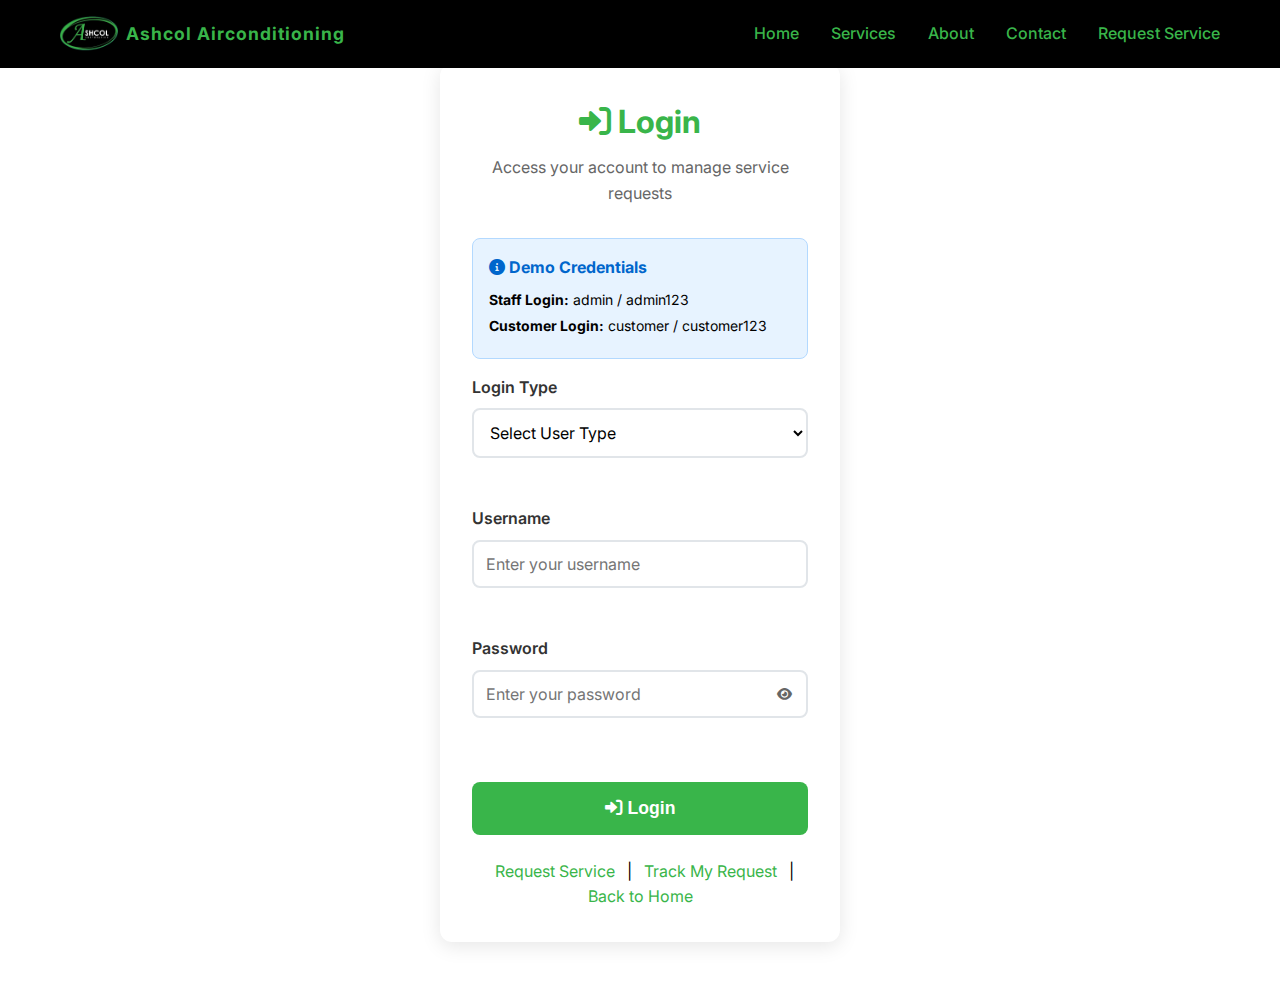
<file: queue.html>
<!DOCTYPE html>
<html lang="en">
<head>
    <meta charset="UTF-8">
    <meta name="viewport" content="width=device-width, initial-scale=1.0">
    <title>Track My Request - Ashcol Airconditioning Corporation</title>
    
    <!-- SEO Meta Tags -->
    <meta name="description" content="Track your service request status and view your ticket information. Real-time updates for your service requests.">
    <meta name="keywords" content="track request, ticket status, AC service tracking">
    <meta name="author" content="Ashcol Airconditioning Corporation">
    
    <!-- Favicon -->
    <link rel="icon" type="image/jpeg" href="ash.JPG">
    
    <!-- Stylesheets -->
    <link rel="stylesheet" href="styles.css">
    <link href="https://cdnjs.cloudflare.com/ajax/libs/font-awesome/6.0.0/css/all.min.css" rel="stylesheet">
    <link href="https://fonts.googleapis.com/css2?family=Inter:wght@300;400;500;600;700&display=swap" rel="stylesheet">
    
    <style>
        .queue-container {
            max-width: 1200px;
            margin: 2rem auto;
            padding: 2rem;
        }
        
        .queue-header {
            text-align: center;
            margin-bottom: 2rem;
        }
        
        .queue-header h1 {
            color: #39B54A;
            font-size: 2.5rem;
            margin-bottom: 0.5rem;
        }
        
        .queue-header p {
            color: #666;
            font-size: 1.1rem;
        }
        
        .queue-stats {
            display: grid;
            grid-template-columns: repeat(auto-fit, minmax(200px, 1fr));
            gap: 1rem;
            margin-bottom: 2rem;
        }
        
        .stat-card {
            background: white;
            padding: 1.5rem;
            border-radius: 12px;
            box-shadow: 0 2px 12px rgba(0,0,0,0.1);
            text-align: center;
        }
        
        .stat-number {
            font-size: 2rem;
            font-weight: 700;
            color: #39B54A;
            margin-bottom: 0.5rem;
        }
        
        .stat-label {
            color: #666;
            font-weight: 500;
        }
        
        .filters {
            background: white;
            padding: 1.5rem;
            border-radius: 12px;
            box-shadow: 0 2px 12px rgba(0,0,0,0.1);
            margin-bottom: 2rem;
        }
        
        .filter-row {
            display: grid;
            grid-template-columns: repeat(auto-fit, minmax(200px, 1fr));
            gap: 1rem;
            align-items: end;
        }
        
        .filter-group {
            display: flex;
            flex-direction: column;
        }
        
        .filter-group label {
            font-weight: 600;
            margin-bottom: 0.5rem;
            color: #333;
        }
        
        .filter-group select,
        .filter-group input {
            padding: 0.75rem;
            border: 2px solid #e1e5e9;
            border-radius: 8px;
            font-size: 1rem;
        }
        
        .filter-group select:focus,
        .filter-group input:focus {
            outline: none;
            border-color: #39B54A;
        }
        
        .queue-table {
            background: white;
            border-radius: 12px;
            box-shadow: 0 2px 12px rgba(0,0,0,0.1);
            overflow: hidden;
        }
        
        .table-header {
            background: #39B54A;
            color: white;
            padding: 1rem;
            display: grid;
            grid-template-columns: 1fr 1fr 1fr 1fr 1fr 1fr auto;
            gap: 1rem;
            font-weight: 600;
        }
        
        .table-row {
            display: grid;
            grid-template-columns: 1fr 1fr 1fr 1fr 1fr 1fr auto;
            gap: 1rem;
            padding: 1rem;
            border-bottom: 1px solid #e1e5e9;
            align-items: center;
        }
        
        .table-row:hover {
            background: #f8f9fa;
        }
        
        .table-row:last-child {
            border-bottom: none;
        }
        
        .status-badge {
            padding: 0.25rem 0.75rem;
            border-radius: 20px;
            font-size: 0.875rem;
            font-weight: 600;
            text-align: center;
        }
        
        .status-pending {
            background: #fff3cd;
            color: #856404;
        }
        
        .status-in-progress {
            background: #d1ecf1;
            color: #0c5460;
        }
        
        .status-completed {
            background: #d4edda;
            color: #155724;
        }
        
        .status-emergency {
            background: #f8d7da;
            color: #721c24;
        }
        
        .ticket-number {
            font-weight: 700;
            color: #39B54A;
        }
        
        .customer-name {
            font-weight: 600;
        }
        
        .service-type {
            color: #666;
        }
        
        .date-time {
            font-size: 0.875rem;
            color: #666;
        }
        
        .urgency-high {
            color: #dc3545;
            font-weight: 600;
        }
        
        .urgency-emergency {
            color: #dc3545;
            font-weight: 700;
            animation: pulse 2s infinite;
        }
        
        .urgency-normal {
            color: #28a745;
            font-weight: 600;
        }
        
        .refresh-btn {
            background: #39B54A;
            color: white;
            border: none;
            padding: 0.5rem 1rem;
            border-radius: 6px;
            cursor: pointer;
            font-size: 0.875rem;
            transition: background-color 0.3s ease;
        }
        
        .refresh-btn:hover {
            background: #2d8f3a;
        }
        
        .auto-refresh {
            display: flex;
            align-items: center;
            gap: 1rem;
            margin-top: 1rem;
            padding-top: 1rem;
            border-top: 1px solid #e1e5e9;
        }
        
        .auto-refresh input[type="checkbox"] {
            margin-right: 0.5rem;
        }
        
        .no-tickets {
            text-align: center;
            padding: 3rem;
            color: #666;
        }
        
        .no-tickets i {
            font-size: 3rem;
            color: #ddd;
            margin-bottom: 1rem;
        }
        
        .no-tickets h3 {
            margin-bottom: 0.5rem;
            color: #333;
        }
        
        .logout-btn {
            background: #dc3545;
            color: white;
            border: none;
            padding: 0.5rem 1rem;
            border-radius: 6px;
            cursor: pointer;
            font-size: 0.875rem;
            transition: background-color 0.3s ease;
            margin-left: 1rem;
        }
        
        .logout-btn:hover {
            background: #c82333;
        }
        
        .user-info {
            background: #e7f3ff;
            border: 1px solid #b3d9ff;
            border-radius: 8px;
            padding: 1rem;
            margin-bottom: 1rem;
            display: flex;
            justify-content: space-between;
            align-items: center;
        }
        
        .user-info .user-details {
            display: flex;
            align-items: center;
            gap: 0.5rem;
        }
        
        .user-info .user-details i {
            color: #39B54A;
        }
        
        @keyframes pulse {
            0% { opacity: 1; }
            50% { opacity: 0.7; }
            100% { opacity: 1; }
        }
        
        @media (max-width: 768px) {
            .table-header,
            .table-row {
                grid-template-columns: 1fr;
                gap: 0.5rem;
            }
            
            .table-header {
                display: none;
            }
            
            .table-row {
                border: 1px solid #e1e5e9;
                border-radius: 8px;
                margin-bottom: 1rem;
                padding: 1rem;
            }
            
            .queue-container {
                margin: 1rem;
                padding: 1rem;
            }
        }
    </style>
</head>
<body>
    <!-- Navigation -->
    <nav class="navbar">
        <div class="nav-container">
            <div class="nav-logo">
                <img src="ash.JPG" alt="Ashcol Airconditioning Corporation Logo" class="logo-img">
                <span class="logo-text">Ashcol Airconditioning</span>
            </div>
            <ul class="nav-menu">
                <li class="nav-item">
                    <a href="index.html" class="nav-link">Home</a>
                </li>
                <li class="nav-item">
                    <a href="index.html#services" class="nav-link">Services</a>
                </li>
                <li class="nav-item">
                    <a href="index.html#about" class="nav-link">About</a>
                </li>
                <li class="nav-item">
                    <a href="index.html#contact" class="nav-link">Contact</a>
                </li>
                <li class="nav-item">
                    <a href="request.html" class="nav-link">Request Service</a>
                </li>
            </ul>
            <div class="hamburger">
                <span class="bar"></span>
                <span class="bar"></span>
                <span class="bar"></span>
            </div>
        </div>
    </nav>

    <div class="queue-container">
        <div class="queue-header">
            <h1><i class="fas fa-ticket-alt"></i> <span id="pageTitle">Track My Request</span></h1>
            <p id="pageDescription">View your service request status and track your ticket</p>
        </div>

        <div id="userInfo" class="user-info" style="display: none;">
            <div class="user-details">
                <i class="fas fa-user"></i>
                <span id="userName"></span>
            </div>
            <button class="logout-btn" onclick="logout()">
                <i class="fas fa-sign-out-alt"></i> Logout
            </button>
        </div>

        <div class="queue-stats" id="queueStats">
            <!-- Stats will be populated by JavaScript -->
        </div>

        <div class="filters" id="filtersSection">
            <div class="filter-row">
                <div class="filter-group">
                    <label for="statusFilter">Filter by Status</label>
                    <select id="statusFilter">
                        <option value="">All Status</option>
                        <option value="Pending">Pending</option>
                        <option value="In Progress">In Progress</option>
                        <option value="Completed">Completed</option>
                    </select>
                </div>
                <div class="filter-group">
                    <label for="serviceFilter">Filter by Service</label>
                    <select id="serviceFilter">
                        <option value="">All Services</option>
                        <option value="Installation">Installation</option>
                        <option value="Repair">Repair</option>
                        <option value="Maintenance">Maintenance</option>
                        <option value="Cleaning">Cleaning</option>
                        <option value="Emergency">Emergency</option>
                        <option value="Inspection">Inspection</option>
                        <option value="Upgrade">Upgrade</option>
                        <option value="Other">Other</option>
                    </select>
                </div>
                <div class="filter-group">
                    <label for="dateFilter">Filter by Date</label>
                    <input type="date" id="dateFilter">
                </div>
                <div class="filter-group">
                    <label for="searchFilter">Search by Name/Ticket</label>
                    <input type="text" id="searchFilter" placeholder="Search...">
                </div>
            </div>
            <div class="auto-refresh">
                <input type="checkbox" id="autoRefresh" checked>
                <label for="autoRefresh">Auto-refresh every 30 seconds</label>
                <button class="refresh-btn" onclick="loadQueue()">
                    <i class="fas fa-sync-alt"></i> Refresh Now
                </button>
            </div>
        </div>

        <div class="queue-table">
            <div class="table-header">
                <div>Ticket #</div>
                <div>Customer</div>
                <div>Service Type</div>
                <div>Status</div>
                <div>Date & Time</div>
                <div>Urgency</div>
                <div>Actions</div>
            </div>
            <div id="queueTableBody">
                <!-- Queue items will be populated by JavaScript -->
            </div>
        </div>
    </div>

    <script>
        let autoRefreshInterval;
        let allTickets = [];
        let currentUser = null;
        let isCustomer = false;

        // Check authentication and user role
        function checkAuth() {
            const loggedInUser = localStorage.getItem('loggedInUser');
            if (loggedInUser) {
                currentUser = JSON.parse(loggedInUser);
                isCustomer = currentUser.role === 'customer';
                
                // Update page title and description based on user role
                const pageTitle = document.getElementById('pageTitle');
                const pageDescription = document.getElementById('pageDescription');
                const userInfo = document.getElementById('userInfo');
                const userName = document.getElementById('userName');
                
                if (isCustomer) {
                    pageTitle.textContent = 'Track My Request';
                    pageDescription.textContent = 'View your service request status and track your ticket';
                    userInfo.style.display = 'flex';
                    userName.textContent = `Welcome, ${currentUser.name}`;
                } else {
                    pageTitle.textContent = 'Service Queue';
                    pageDescription.textContent = 'View all service requests and manage the queue';
                    userInfo.style.display = 'flex';
                    userName.textContent = `Welcome, ${currentUser.name} (Staff)`;
                }
                
                return true;
            } else {
                // Redirect to login if not authenticated
                window.location.href = 'login.html?redirect=queue';
                return false;
            }
        }

        // Logout function
        function logout() {
            localStorage.removeItem('loggedInUser');
            window.location.href = 'login.html';
        }

        // Load queue data
        function loadQueue() {
            allTickets = JSON.parse(localStorage.getItem('serviceTickets') || '[]');
            
            // Filter tickets based on user role
            if (isCustomer) {
                // For customers, only show their own requests
                // We'll match by customer name (in a real app, you'd use a unique customer ID)
                allTickets = allTickets.filter(ticket => 
                    ticket.customerName.toLowerCase() === currentUser.name.toLowerCase()
                );
            }
            // For staff/admin, show all tickets (no filtering)
            
            updateStats();
            renderQueue();
        }

        // Update statistics
        function updateStats() {
            const stats = {
                total: allTickets.length,
                pending: allTickets.filter(t => t.status === 'Pending').length,
                inProgress: allTickets.filter(t => t.status === 'In Progress').length,
                completed: allTickets.filter(t => t.status === 'Completed').length
            };

            document.getElementById('queueStats').innerHTML = `
                <div class="stat-card">
                    <div class="stat-number">${stats.total}</div>
                    <div class="stat-label">${isCustomer ? 'My Requests' : 'Total Tickets'}</div>
                </div>
                <div class="stat-card">
                    <div class="stat-number">${stats.pending}</div>
                    <div class="stat-label">Pending</div>
                </div>
                <div class="stat-card">
                    <div class="stat-number">${stats.inProgress}</div>
                    <div class="stat-label">In Progress</div>
                </div>
                <div class="stat-card">
                    <div class="stat-number">${stats.completed}</div>
                    <div class="stat-label">Completed</div>
                </div>
            `;
        }

        // Render queue table
        function renderQueue() {
            const statusFilter = document.getElementById('statusFilter').value;
            const serviceFilter = document.getElementById('serviceFilter').value;
            const dateFilter = document.getElementById('dateFilter').value;
            const searchFilter = document.getElementById('searchFilter').value.toLowerCase();

            let filteredTickets = allTickets.filter(ticket => {
                const matchesStatus = !statusFilter || ticket.status === statusFilter;
                const matchesService = !serviceFilter || ticket.serviceType === serviceFilter;
                const matchesDate = !dateFilter || ticket.preferredDate === dateFilter;
                const matchesSearch = !searchFilter || 
                    ticket.customerName.toLowerCase().includes(searchFilter) ||
                    ticket.ticketNumber.toLowerCase().includes(searchFilter);

                return matchesStatus && matchesService && matchesDate && matchesSearch;
            });

            // Sort by timestamp (newest first)
            filteredTickets.sort((a, b) => new Date(b.timestamp) - new Date(a.timestamp));

            const tableBody = document.getElementById('queueTableBody');
            
            if (filteredTickets.length === 0) {
                const noTicketsMessage = isCustomer ? 
                    'You haven\'t submitted any service requests yet.' : 
                    'No service requests match your current filters.';
                    
                tableBody.innerHTML = `
                    <div class="no-tickets">
                        <i class="fas fa-inbox"></i>
                        <h3>No tickets found</h3>
                        <p>${noTicketsMessage}</p>
                        ${isCustomer ? '<a href="request.html" class="refresh-btn" style="text-decoration:none;margin-top:1rem;display:inline-block;">Submit New Request</a>' : ''}
                    </div>
                `;
                return;
            }

            tableBody.innerHTML = filteredTickets.map(ticket => `
                <div class="table-row">
                    <div class="ticket-number">${ticket.ticketNumber}</div>
                    <div class="customer-name">${ticket.customerName}</div>
                    <div class="service-type">${ticket.serviceType}</div>
                    <div class="status-badge status-${ticket.status.toLowerCase().replace(' ', '-')}">${ticket.status}</div>
                    <div class="date-time">
                        <div>${formatDate(ticket.preferredDate)}</div>
                        <div>${ticket.preferredTime}</div>
                    </div>
                    <div class="urgency-${ticket.urgency.toLowerCase()}">${ticket.urgency}</div>
                    <div>
                        <button onclick="viewTicketDetails('${ticket.ticketNumber}')" class="refresh-btn">
                            <i class="fas fa-eye"></i> View
                        </button>
                    </div>
                </div>
            `).join('');
        }

        // Format date
        function formatDate(dateString) {
            const date = new Date(dateString);
            return date.toLocaleDateString('en-US', { 
                month: 'short', 
                day: 'numeric', 
                year: 'numeric' 
            });
        }

        // View ticket details
        function viewTicketDetails(ticketNumber) {
            const ticket = allTickets.find(t => t.ticketNumber === ticketNumber);
            if (ticket) {
                alert(`
Ticket Details:
Ticket Number: ${ticket.ticketNumber}
Customer: ${ticket.customerName}
Contact: ${ticket.contactNumber}
Email: ${ticket.email || 'N/A'}
Service Type: ${ticket.serviceType}
Status: ${ticket.status}
Preferred Date: ${ticket.preferredDate}
Preferred Time: ${ticket.preferredTime}
Address: ${ticket.address}
Description: ${ticket.description}
Urgency: ${ticket.urgency}
                `);
            }
        }

        // Auto-refresh functionality
        function setupAutoRefresh() {
            const autoRefreshCheckbox = document.getElementById('autoRefresh');
            
            if (autoRefreshCheckbox.checked) {
                autoRefreshInterval = setInterval(loadQueue, 30000); // 30 seconds
            } else {
                clearInterval(autoRefreshInterval);
            }
        }

        // Event listeners
        document.getElementById('statusFilter').addEventListener('change', renderQueue);
        document.getElementById('serviceFilter').addEventListener('change', renderQueue);
        document.getElementById('dateFilter').addEventListener('change', renderQueue);
        document.getElementById('searchFilter').addEventListener('input', renderQueue);
        document.getElementById('autoRefresh').addEventListener('change', setupAutoRefresh);

        // Initialize
        if (checkAuth()) {
            loadQueue();
            setupAutoRefresh();
        }

        // Clean up interval on page unload
        window.addEventListener('beforeunload', () => {
            clearInterval(autoRefreshInterval);
        });
    </script>
</body>
</html>
</file>
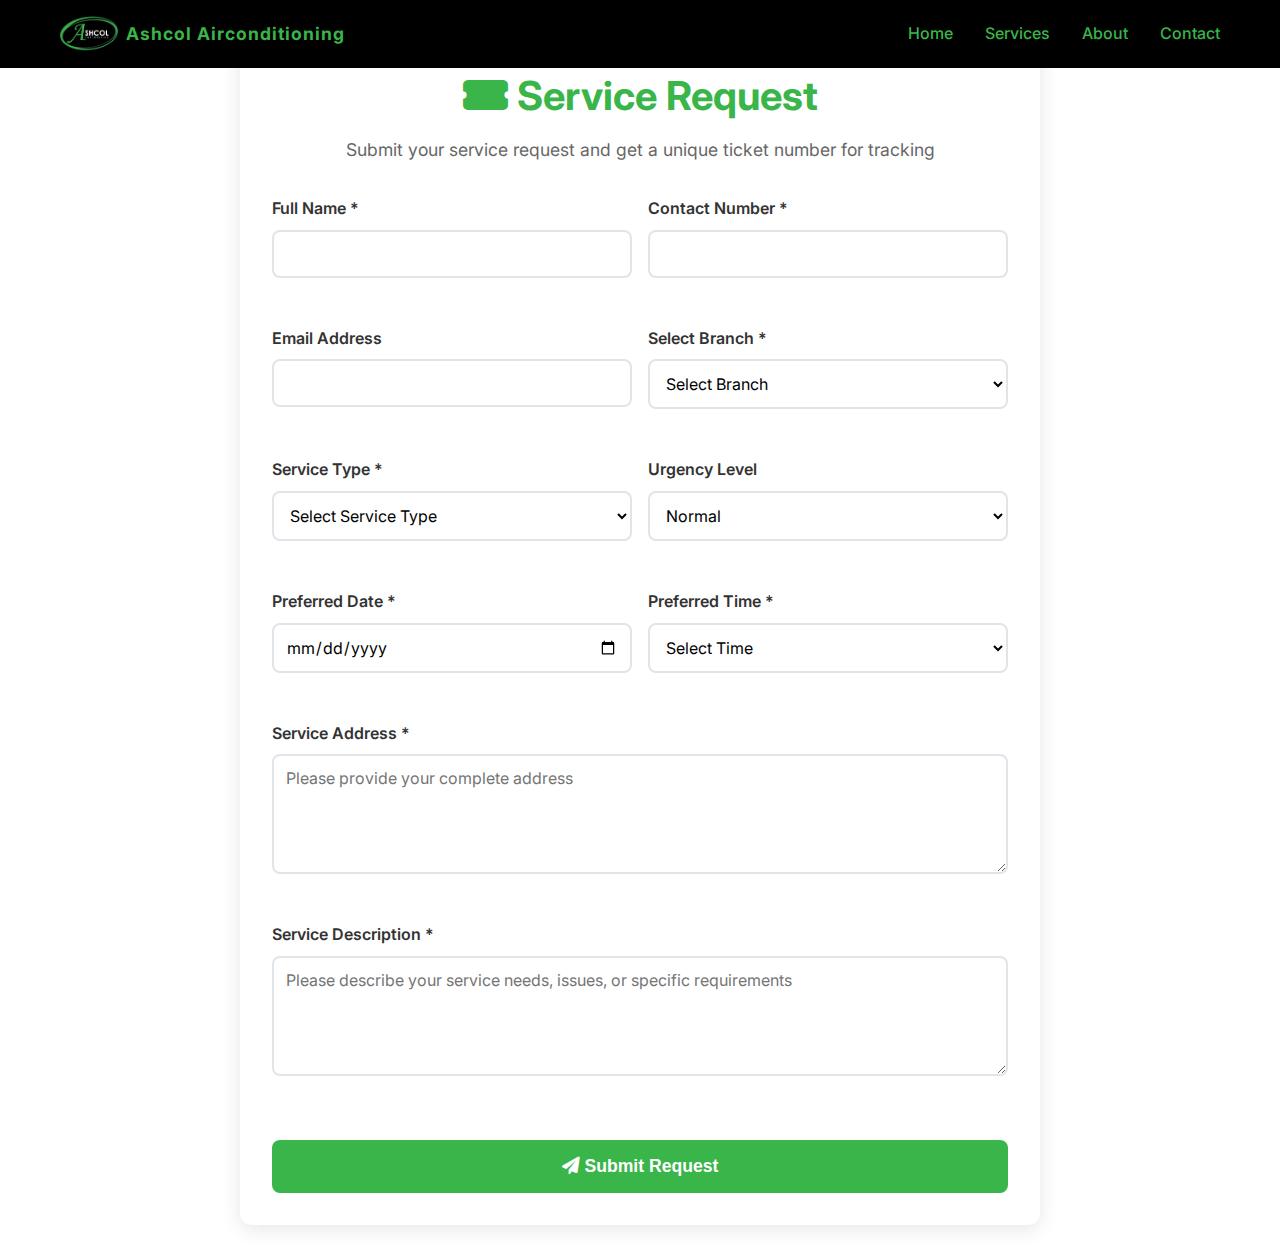
<file: request.html>
<!DOCTYPE html>
<html lang="en">
<head>
    <meta charset="UTF-8">
    <meta name="viewport" content="width=device-width, initial-scale=1.0">
    <title>Service Request - Ashcol Airconditioning Corporation</title>
    
    <!-- SEO Meta Tags -->
    <meta name="description" content="Submit your service request for air conditioning installation, repair, or maintenance. Get a unique ticket number for tracking.">
    <meta name="keywords" content="service request, AC service, ticket system, air conditioning repair">
    <meta name="author" content="Ashcol Airconditioning Corporation">
    
    <!-- Favicon -->
    <link rel="icon" type="image/jpeg" href="ash.JPG">
    
    <!-- Stylesheets -->
    <link rel="stylesheet" href="styles.css">
    <link href="https://cdnjs.cloudflare.com/ajax/libs/font-awesome/6.0.0/css/all.min.css" rel="stylesheet">
    <link href="https://fonts.googleapis.com/css2?family=Inter:wght@300;400;500;600;700&display=swap" rel="stylesheet">
    
    <style>
        .request-container {
            max-width: 800px;
            margin: 2rem auto;
            padding: 2rem;
            background: white;
            border-radius: 12px;
            box-shadow: 0 4px 20px rgba(0,0,0,0.1);
        }
        
        .request-header {
            text-align: center;
            margin-bottom: 2rem;
        }
        
        .request-header h1 {
            color: #39B54A;
            font-size: 2.5rem;
            margin-bottom: 0.5rem;
        }
        
        .request-header p {
            color: #666;
            font-size: 1.1rem;
        }
        
        .request-form {
            display: grid;
            gap: 1.5rem;
        }
        
        .form-row {
            display: grid;
            grid-template-columns: 1fr 1fr;
            gap: 1rem;
        }
        
        .form-group {
            display: flex;
            flex-direction: column;
        }
        
        .form-group label {
            font-weight: 600;
            margin-bottom: 0.5rem;
            color: #333;
        }
        
        .form-group input,
        .form-group select,
        .form-group textarea {
            padding: 0.75rem;
            border: 2px solid #e1e5e9;
            border-radius: 8px;
            font-size: 1rem;
            transition: border-color 0.3s ease;
        }
        
        .form-group input:focus,
        .form-group select:focus,
        .form-group textarea:focus {
            outline: none;
            border-color: #39B54A;
        }
        
        .form-group.full-width {
            grid-column: 1 / -1;
        }
        
        .submit-btn {
            background: #39B54A;
            color: white;
            padding: 1rem 2rem;
            border: none;
            border-radius: 8px;
            font-size: 1.1rem;
            font-weight: 600;
            cursor: pointer;
            transition: background-color 0.3s ease;
            margin-top: 1rem;
        }
        
        .submit-btn:hover {
            background: #2d8f3a;
        }
        
        .ticket-confirmation {
            display: none;
            text-align: center;
            padding: 2rem;
            background: #f8f9fa;
            border-radius: 12px;
            margin-top: 2rem;
        }
        
        .ticket-number {
            font-size: 2rem;
            font-weight: 700;
            color: #39B54A;
            margin: 1rem 0;
        }
        
        .back-btn {
            background: #6c757d;
            color: white;
            padding: 0.75rem 1.5rem;
            border: none;
            border-radius: 8px;
            text-decoration: none;
            display: inline-block;
            margin-top: 1rem;
            transition: background-color 0.3s ease;
        }
        
        .back-btn:hover {
            background: #5a6268;
        }
        
        @media (max-width: 768px) {
            .form-row {
                grid-template-columns: 1fr;
            }
            
            .request-container {
                margin: 1rem;
                padding: 1rem;
            }
        }
    </style>
</head>
<body>
    <!-- Navigation -->
    <nav class="navbar">
        <div class="nav-container">
            <div class="nav-logo">
                <img src="ash.JPG" alt="Ashcol Airconditioning Corporation Logo" class="logo-img">
                <span class="logo-text">Ashcol Airconditioning</span>
            </div>
            <ul class="nav-menu">
                <li class="nav-item">
                    <a href="index.html" class="nav-link">Home</a>
                </li>
                <li class="nav-item">
                    <a href="index.html#services" class="nav-link">Services</a>
                </li>
                <li class="nav-item">
                    <a href="index.html#about" class="nav-link">About</a>
                </li>
                <li class="nav-item">
                    <a href="index.html#contact" class="nav-link">Contact</a>
                </li>
            </ul>
            <div class="hamburger">
                <span class="bar"></span>
                <span class="bar"></span>
                <span class="bar"></span>
            </div>
        </div>
    </nav>

    <div class="request-container">
        <div class="request-header">
            <h1><i class="fas fa-ticket-alt"></i> Service Request</h1>
            <p>Submit your service request and get a unique ticket number for tracking</p>
        </div>

        <form id="serviceRequestForm" class="request-form">
            <div class="form-row">
                <div class="form-group">
                    <label for="customerName">Full Name *</label>
                    <input type="text" id="customerName" name="customerName" required>
                </div>
                <div class="form-group">
                    <label for="contactNumber">Contact Number *</label>
                    <input type="tel" id="contactNumber" name="contactNumber" required>
                </div>
            </div>

            <div class="form-row">
                <div class="form-group">
                    <label for="email">Email Address</label>
                    <input type="email" id="email" name="email">
                </div>
                <div class="form-group">
                    <label for="branch">Select Branch *</label>
                    <select id="branch" name="branch" required>
                        <option value="">Select Branch</option>
                        <option value="Pampanga">Pampanga</option>
                        <option value="Taguig">Taguig</option>
                        <option value="Bulacan">Bulacan</option>
                        <option value="Valenzuela">Valenzuela</option>
                        <option value="Rodriguez, Rizal">Rodriguez, Rizal</option>
                        <option value="Laguna">Laguna</option>
                        <option value="General Trias, Cavite">General Trias, Cavite</option>
                        <option value="Sta. Rosa">Sta. Rosa</option>
                        <option value="Tagaytay">Tagaytay</option>
                        <option value="Dasmariñas, Cavite">Dasmariñas, Cavite</option>
                        <option value="Candelaria, Quezon Province">Candelaria, Quezon Province</option>
                        <option value="Batangas">Batangas</option>
                    </select>
                </div>
            </div>

            <div class="form-row">
                <div class="form-group">
                    <label for="serviceType">Service Type *</label>
                    <select id="serviceType" name="serviceType" required>
                        <option value="">Select Service Type</option>
                        <option value="installation">Installation</option>
                        <option value="repair">Repair</option>
                        <option value="maintenance">Maintenance</option>
                        <option value="consultation">Consultation</option>
                        <option value="other">Other</option>
                    </select>
                </div>
                <div class="form-group">
                    <label for="urgency">Urgency Level</label>
                    <select id="urgency" name="urgency">
                        <option value="Normal">Normal</option>
                        <option value="High">High Priority</option>
                        <option value="Emergency">Emergency (24/7)</option>
                    </select>
                </div>
            </div>

            <div class="form-row">
                <div class="form-group">
                    <label for="preferredDate">Preferred Date *</label>
                    <input type="date" id="preferredDate" name="preferredDate" required>
                </div>
                <div class="form-group">
                    <label for="preferredTime">Preferred Time *</label>
                    <select id="preferredTime" name="preferredTime" required>
                        <option value="">Select Time</option>
                        <option value="Morning (8AM-12PM)">Morning (8AM-12PM)</option>
                        <option value="Afternoon (12PM-4PM)">Afternoon (12PM-4PM)</option>
                        <option value="Evening (4PM-8PM)">Evening (4PM-8PM)</option>
                        <option value="Flexible">Flexible</option>
                    </select>
                </div>
            </div>

            <div class="form-group full-width">
                <label for="address">Service Address *</label>
                <textarea id="address" name="address" rows="3" placeholder="Please provide your complete address" required></textarea>
            </div>

            <div class="form-group full-width">
                <label for="description">Service Description *</label>
                <textarea id="description" name="description" rows="4" placeholder="Please describe your service needs, issues, or specific requirements" required></textarea>
            </div>

            <button type="submit" class="submit-btn">
                <i class="fas fa-paper-plane"></i> Submit Request
            </button>
        </form>

        <div id="ticketConfirmation" class="ticket-confirmation">
            <i class="fas fa-check-circle" style="font-size: 4rem; color: #39B54A; margin-bottom: 1rem;"></i>
            <h2>Request Submitted Successfully!</h2>
            <p>Your service request has been received and is being processed.</p>
            <div class="ticket-number" id="ticketNumber"></div>
            <p>Please save this ticket number for tracking your request.</p>
            <p>You will receive a confirmation via SMS/Email shortly.</p>
            <div class="confirmation-buttons">
                <a href="index.html" class="back-btn">Back to Home</a>
            </div>
        </div>
    </div>

    <script>
        // Generate unique ticket number
        function generateTicketNumber() {
            const prefix = 'ASH';
            const randomNum = Math.floor(Math.random() * 9000) + 1000; // 1000-9999
            return `${prefix}${randomNum}`;
        }

        // Handle form submission
        document.getElementById('serviceRequestForm').addEventListener('submit', function(e) {
            e.preventDefault();
            
            // Generate ticket number
            const ticketNumber = generateTicketNumber();
            
            // Get form data
            const formData = new FormData(this);
            const requestData = {
                ticketNumber: ticketNumber,
                customerName: formData.get('customerName'),
                contactNumber: formData.get('contactNumber'),
                email: formData.get('email'),
                branch: formData.get('branch'),
                serviceType: formData.get('serviceType'),
                preferredDate: formData.get('preferredDate'),
                preferredTime: formData.get('preferredTime'),
                address: formData.get('address'),
                description: formData.get('description'),
                urgency: formData.get('urgency'),
                status: 'Pending',
                timestamp: new Date().toISOString()
            };

            // Save to localStorage (in a real app, this would go to a database)
            let tickets = JSON.parse(localStorage.getItem('serviceTickets') || '[]');
            tickets.push(requestData);
            localStorage.setItem('serviceTickets', JSON.stringify(tickets));

            // Show confirmation
            document.getElementById('ticketNumber').textContent = ticketNumber;
            document.getElementById('serviceRequestForm').style.display = 'none';
            document.getElementById('ticketConfirmation').style.display = 'block';

            // Simulate SMS/Email confirmation
            console.log('Sending confirmation to:', requestData.contactNumber, requestData.email);
            
            // In a real implementation, you would send SMS/Email here
            // For now, we'll just log it
            if (requestData.email) {
                console.log(`Email confirmation sent to ${requestData.email} with ticket number ${ticketNumber}`);
            }
            if (requestData.contactNumber) {
                console.log(`SMS confirmation sent to ${requestData.contactNumber} with ticket number ${ticketNumber}`);
            }
        });

        // Set minimum date to today
        document.getElementById('preferredDate').min = new Date().toISOString().split('T')[0];
    </script>
</body>
</html>
</file>
<file: styles.css>
/* Color Variables */
:root {
    --primary-green: #39B54A;
    --black: #000000;
    --white: #FFFFFF;
    --gray-bg: #F8FAFC;
    --gray-text: #64748b;
    --dark-gray: #1e293b;
}

/* Reset and Base Styles */
* {
    margin: 0;
    padding: 0;
    box-sizing: border-box;
}

body {
    font-family: 'Inter', sans-serif;
    line-height: 1.6;
    color: var(--black);
    background: var(--white);
    overflow-x: hidden;
}

/* Custom Link Styles */
a:not(.btn):not(.contact-option):not(.inquire-btn) {
    color: var(--primary-green);
    text-decoration: none;
    transition: all 0.3s ease;
}

a:not(.btn):not(.contact-option):not(.inquire-btn):hover {
    color: #2d8f3a;
    text-decoration: underline;
}

a:not(.btn):not(.contact-option):not(.inquire-btn):visited {
    color: var(--primary-green);
}

/* Contact link specific styles */
.contact-item a,
.footer-section a {
    color: var(--primary-green);
    text-decoration: none;
    transition: all 0.3s ease;
    font-weight: 500;
}

.contact-item a:hover,
.footer-section a:hover {
    color: #2d8f3a;
    text-decoration: underline;
}

.contact-item a:visited,
.footer-section a:visited {
    color: var(--primary-green);
}

/* Hero card contact links */
.contact-option {
    color: var(--white);
    text-decoration: none;
    transition: all 0.3s ease;
}

.contact-option:hover {
    color: var(--white);
    text-decoration: none;
    transform: translateY(-2px);
}

.container {
    max-width: 1200px;
    margin: 0 auto;
    padding: 0 20px;
}

/* Navigation */
.navbar {
    position: fixed;
    top: 0;
    width: 100%;
    background: var(--black);
    z-index: 1000;
    padding: 1rem 0;
    transition: all 0.3s ease;
}

.nav-container {
    max-width: 1200px;
    margin: 0 auto;
    padding: 0 20px;
    display: flex;
    justify-content: space-between;
    align-items: center;
}

.nav-logo {
    display: flex;
    align-items: center;
    font-size: 1.5rem;
    font-weight: 700;
    color: var(--primary-green);
}

.nav-logo i {
    margin-right: 0.5rem;
    font-size: 1.8rem;
}

.nav-menu {
    display: flex;
    list-style: none;
    gap: 2rem;
}

.nav-link {
    text-decoration: none;
    color: var(--white);
    font-weight: 500;
    transition: color 0.3s ease;
}

.nav-link:hover {
    color: var(--primary-green);
}

.hamburger {
    display: none;
    flex-direction: column;
    cursor: pointer;
}

.bar {
    width: 25px;
    height: 3px;
    background: var(--white);
    margin: 3px 0;
    transition: 0.3s;
}

/* Hero Section */
.hero {
    min-height: 100vh;
    background: var(--black);
    display: flex;
    align-items: center;
    padding-top: 80px;
}

.hero-container {
    max-width: 1200px;
    margin: 0 auto;
    padding: 0 20px;
    display: grid;
    grid-template-columns: 1fr 1fr;
    gap: 4rem;
    align-items: center;
}

.hero-content h1 {
    font-size: 3.5rem;
    font-weight: 700;
    color: var(--primary-green);
    margin-bottom: 1.5rem;
    line-height: 1.2;
}

.hero-content p {
    font-size: 1.2rem;
    color: var(--white);
    margin-bottom: 2rem;
    line-height: 1.6;
}

.hero-buttons {
    display: flex;
    gap: 1rem;
    flex-wrap: wrap;
}

.btn {
    padding: 1rem 2rem;
    border-radius: 50px;
    text-decoration: none;
    font-weight: 600;
    transition: all 0.3s ease;
    display: inline-block;
    border: none;
    cursor: pointer;
    font-size: 1rem;
}

.btn-primary {
    background: var(--primary-green);
    color: var(--white);
}

.btn-primary:hover {
    background: var(--white);
    color: var(--primary-green);
    border: 2px solid var(--primary-green);
}

.btn-secondary {
    background: transparent;
    color: var(--primary-green);
    border: 2px solid var(--primary-green);
}

.btn-secondary:hover {
    background: var(--primary-green);
    color: var(--white);
}

.hero-image {
    display: flex;
    justify-content: center;
}

.hero-card {
    background: var(--primary-green);
    padding: 2rem;
    border-radius: 20px;
    text-align: center;
    color: var(--white);
    border: 1px solid var(--white);
    max-width: 350px;
    width: 100%;
}

.hero-card i {
    font-size: 3rem;
    margin-bottom: 1rem;
    color: var(--white);
}

.hero-card h3 {
    font-size: 1.5rem;
    margin-bottom: 0.5rem;
}

.hero-card p {
    margin-bottom: 1.5rem;
    font-size: 1rem;
}

.contact-options {
    display: flex;
    flex-direction: column;
    gap: 0.75rem;
    margin-bottom: 1.5rem;
}

.contact-option {
    display: flex;
    align-items: center;
    gap: 0.75rem;
    color: var(--white);
    text-decoration: none;
    padding: 0.5rem;
    border-radius: 8px;
    transition: all 0.3s ease;
    background: rgba(255, 255, 255, 0.1);
}

.contact-option:hover {
    background: rgba(255, 255, 255, 0.2);
    transform: translateX(5px);
}

.contact-option i {
    font-size: 1.2rem;
    width: 20px;
    text-align: center;
}

.contact-option span {
    font-size: 0.9rem;
    font-weight: 500;
}

.inquire-btn {
    background: var(--white);
    color: var(--primary-green);
    padding: 0.75rem 1.5rem;
    border-radius: 25px;
    text-decoration: none;
    font-weight: 600;
    font-size: 1rem;
    transition: all 0.3s ease;
    display: inline-block;
    border: 2px solid var(--white);
}

.inquire-btn:hover {
    background: transparent;
    color: var(--white);
    border-color: var(--white);
    transform: translateY(-2px);
}

/* Services Section */
.services {
    padding: 5rem 0;
    background: var(--gray-bg);
}

.section-header {
    text-align: center;
    margin-bottom: 4rem;
}

.section-header h2 {
    font-size: 2.5rem;
    font-weight: 700;
    color: var(--primary-green);
    margin-bottom: 1rem;
}

.section-header p {
    font-size: 1.1rem;
    color: var(--gray-text);
    max-width: 600px;
    margin: 0 auto;
}

.services-grid {
    display: grid;
    grid-template-columns: repeat(auto-fit, minmax(280px, 1fr));
    gap: 2rem;
}

.service-card {
    background: var(--white);
    padding: 2rem;
    border-radius: 15px;
    box-shadow: 0 4px 6px rgba(0, 0, 0, 0.05);
    transition: all 0.3s ease;
    border: 1px solid var(--primary-green);
}

.service-card:hover {
    transform: translateY(-5px);
    box-shadow: 0 10px 25px rgba(57, 181, 74, 0.15);
}

.service-icon {
    width: 60px;
    height: 60px;
    background: var(--primary-green);
    border-radius: 50%;
    display: flex;
    align-items: center;
    justify-content: center;
    margin-bottom: 1.5rem;
}

.service-icon i {
    font-size: 1.5rem;
    color: var(--white);
}

.service-card h3 {
    font-size: 1.5rem;
    font-weight: 600;
    color: var(--primary-green);
    margin-bottom: 1rem;
}

.service-card p {
    color: var(--gray-text);
    margin-bottom: 1.5rem;
    line-height: 1.6;
}

.service-card ul {
    list-style: none;
}

.service-card li {
    padding: 0.5rem 0;
    color: var(--dark-gray);
    position: relative;
    padding-left: 1.5rem;
}

.service-card li::before {
    content: "✓";
    position: absolute;
    left: 0;
    color: var(--primary-green);
    font-weight: bold;
}

/* About Section */
.about {
    padding: 5rem 0;
    background: var(--white);
}

.about-content {
    display: grid;
    grid-template-columns: 1fr 1fr;
    gap: 4rem;
    align-items: center;
}

.about-text h2 {
    font-size: 2.5rem;
    font-weight: 700;
    color: var(--primary-green);
    margin-bottom: 1.5rem;
}

.about-text p {
    color: var(--gray-text);
    margin-bottom: 1.5rem;
    line-height: 1.6;
    font-size: 1.1rem;
}

.about-features {
    display: grid;
    grid-template-columns: repeat(2, 1fr);
    gap: 1rem;
    margin-top: 2rem;
}

.feature {
    display: flex;
    align-items: center;
    gap: 0.5rem;
    color: var(--primary-green);
    font-weight: 500;
}

.feature i {
    color: var(--primary-green);
    font-size: 1.2rem;
}

.stats-card {
    background: var(--primary-green);
    padding: 2rem;
    border-radius: 20px;
    color: var(--white);
    text-align: center;
}

.stat {
    margin-bottom: 1.5rem;
}

.stat h3 {
    font-size: 2.5rem;
    font-weight: 700;
    margin-bottom: 0.5rem;
}

.stat p {
    font-size: 1rem;
    opacity: 0.9;
}

/* Contact Section */
.contact {
    padding: 5rem 0;
    background: var(--gray-bg);
}

.contact-content {
    display: grid;
    grid-template-columns: 1fr 1fr;
    gap: 4rem;
}

.contact-info {
    display: flex;
    flex-direction: column;
    gap: 2rem;
}

.contact-item {
    display: flex;
    align-items: flex-start;
    gap: 1rem;
}

.contact-item i {
    font-size: 1.5rem;
    color: var(--primary-green);
    margin-top: 0.25rem;
}

.contact-item h3 {
    font-size: 1.2rem;
    font-weight: 600;
    color: var(--primary-green);
    margin-bottom: 0.5rem;
}

.contact-item p {
    color: var(--gray-text);
    line-height: 1.5;
}

.contact-form {
    background: var(--white);
    padding: 2rem;
    border-radius: 15px;
    box-shadow: 0 4px 6px rgba(0, 0, 0, 0.05);
    border: 1px solid var(--primary-green);
}

.form-group {
    margin-bottom: 1.5rem;
}

.form-group input,
.form-group select,
.form-group textarea {
    width: 100%;
    padding: 1rem;
    border: 2px solid var(--primary-green);
    border-radius: 10px;
    font-size: 1rem;
    transition: border-color 0.3s ease;
    font-family: inherit;
    background: var(--white);
    color: var(--black);
}

.form-group input:focus,
.form-group select:focus,
.form-group textarea:focus {
    outline: none;
    border-color: var(--primary-green);
}

.form-group textarea {
    resize: vertical;
    min-height: 120px;
}

/* Footer */
.footer {
    background: var(--black);
    color: var(--white);
    padding: 3rem 0 1rem;
}

.footer-content {
    display: grid;
    grid-template-columns: repeat(auto-fit, minmax(250px, 1fr));
    gap: 2rem;
    margin-bottom: 2rem;
}

.footer-logo {
    display: flex;
    align-items: center;
    font-size: 1.5rem;
    font-weight: 700;
    margin-bottom: 1rem;
    color: var(--primary-green);
}

.footer-logo i {
    margin-right: 0.5rem;
    color: var(--primary-green);
}

.footer-section h3 {
    font-size: 1.2rem;
    font-weight: 600;
    margin-bottom: 1rem;
    color: var(--primary-green);
}

.footer-section p {
    color: var(--white);
    line-height: 1.6;
    margin-bottom: 1rem;
}

.footer-section ul {
    list-style: none;
}

.footer-section ul li {
    margin-bottom: 0.5rem;
}

.footer-section ul li a {
    color: var(--white);
    text-decoration: none;
    transition: color 0.3s ease;
}

.footer-section ul li a:hover {
    color: var(--primary-green);
}

.social-links {
    display: flex;
    gap: 1rem;
}

.social-links a {
    width: 40px;
    height: 40px;
    background: var(--primary-green);
    border-radius: 50%;
    display: flex;
    align-items: center;
    justify-content: center;
    color: var(--white);
    text-decoration: none;
    transition: all 0.3s ease;
}

.social-links a:hover {
    background: var(--white);
    color: var(--primary-green);
    border: 2px solid var(--primary-green);
}

.footer-bottom {
    border-top: 1px solid var(--primary-green);
    padding-top: 1rem;
    text-align: center;
    color: var(--white);
}

/* Responsive Design */
@media (max-width: 768px) {
    .hamburger {
        display: flex;
    }

    .nav-menu {
        position: fixed;
        left: -100%;
        top: 70px;
        flex-direction: column;
        background-color: var(--black);
        width: 100%;
        text-align: center;
        transition: 0.3s;
        box-shadow: 0 10px 27px rgba(0, 0, 0, 0.05);
        padding: 2rem 0;
    }

    .nav-menu.active {
        left: 0;
    }

    .hero-container {
        grid-template-columns: 1fr;
        text-align: center;
    }

    .hero-content h1 {
        font-size: 2.5rem;
    }

    .hero-buttons {
        justify-content: center;
    }

    .hero-card {
        max-width: 300px;
        padding: 1.5rem;
    }

    .contact-options {
        gap: 0.5rem;
    }

    .contact-option {
        padding: 0.4rem;
    }

    .contact-option span {
        font-size: 0.8rem;
    }

    .about-content {
        grid-template-columns: 1fr;
        text-align: center;
    }

    .about-features {
        grid-template-columns: 1fr;
    }

    .contact-content {
        grid-template-columns: 1fr;
    }

    .services-grid {
        grid-template-columns: 1fr;
    }

    .footer-content {
        grid-template-columns: 1fr;
        text-align: center;
    }

    .social-links {
        justify-content: center;
    }

    .logo-img {
        height: 28px;
        max-width: 80px;
        margin-right: 0.4rem;
    }
    .logo-text {
        font-size: 0.95rem;
    }
}

@media (max-width: 480px) {
    .hero-content h1 {
        font-size: 2rem;
    }

    .section-header h2 {
        font-size: 2rem;
    }

    .about-text h2 {
        font-size: 2rem;
    }

    .btn {
        padding: 0.8rem 1.5rem;
        font-size: 0.9rem;
    }

    .logo-img {
        height: 36px;
        margin-right: 0.5rem;
    }
    .logo-text {
        font-size: 1rem;
    }
}

.logo-img {
    height: 36px;
    width: auto;
    margin-right: 0.5rem;
    border-radius: 6px;
    background: transparent;
    box-shadow: none;
    object-fit: contain;
    display: inline-block;
    vertical-align: middle;
    max-width: 120px;
}

.logo-text {
    font-size: 1.1rem;
    font-weight: 700;
    color: var(--primary-green);
    letter-spacing: 1px;
    vertical-align: middle;
    display: inline-block;
}
</file>
